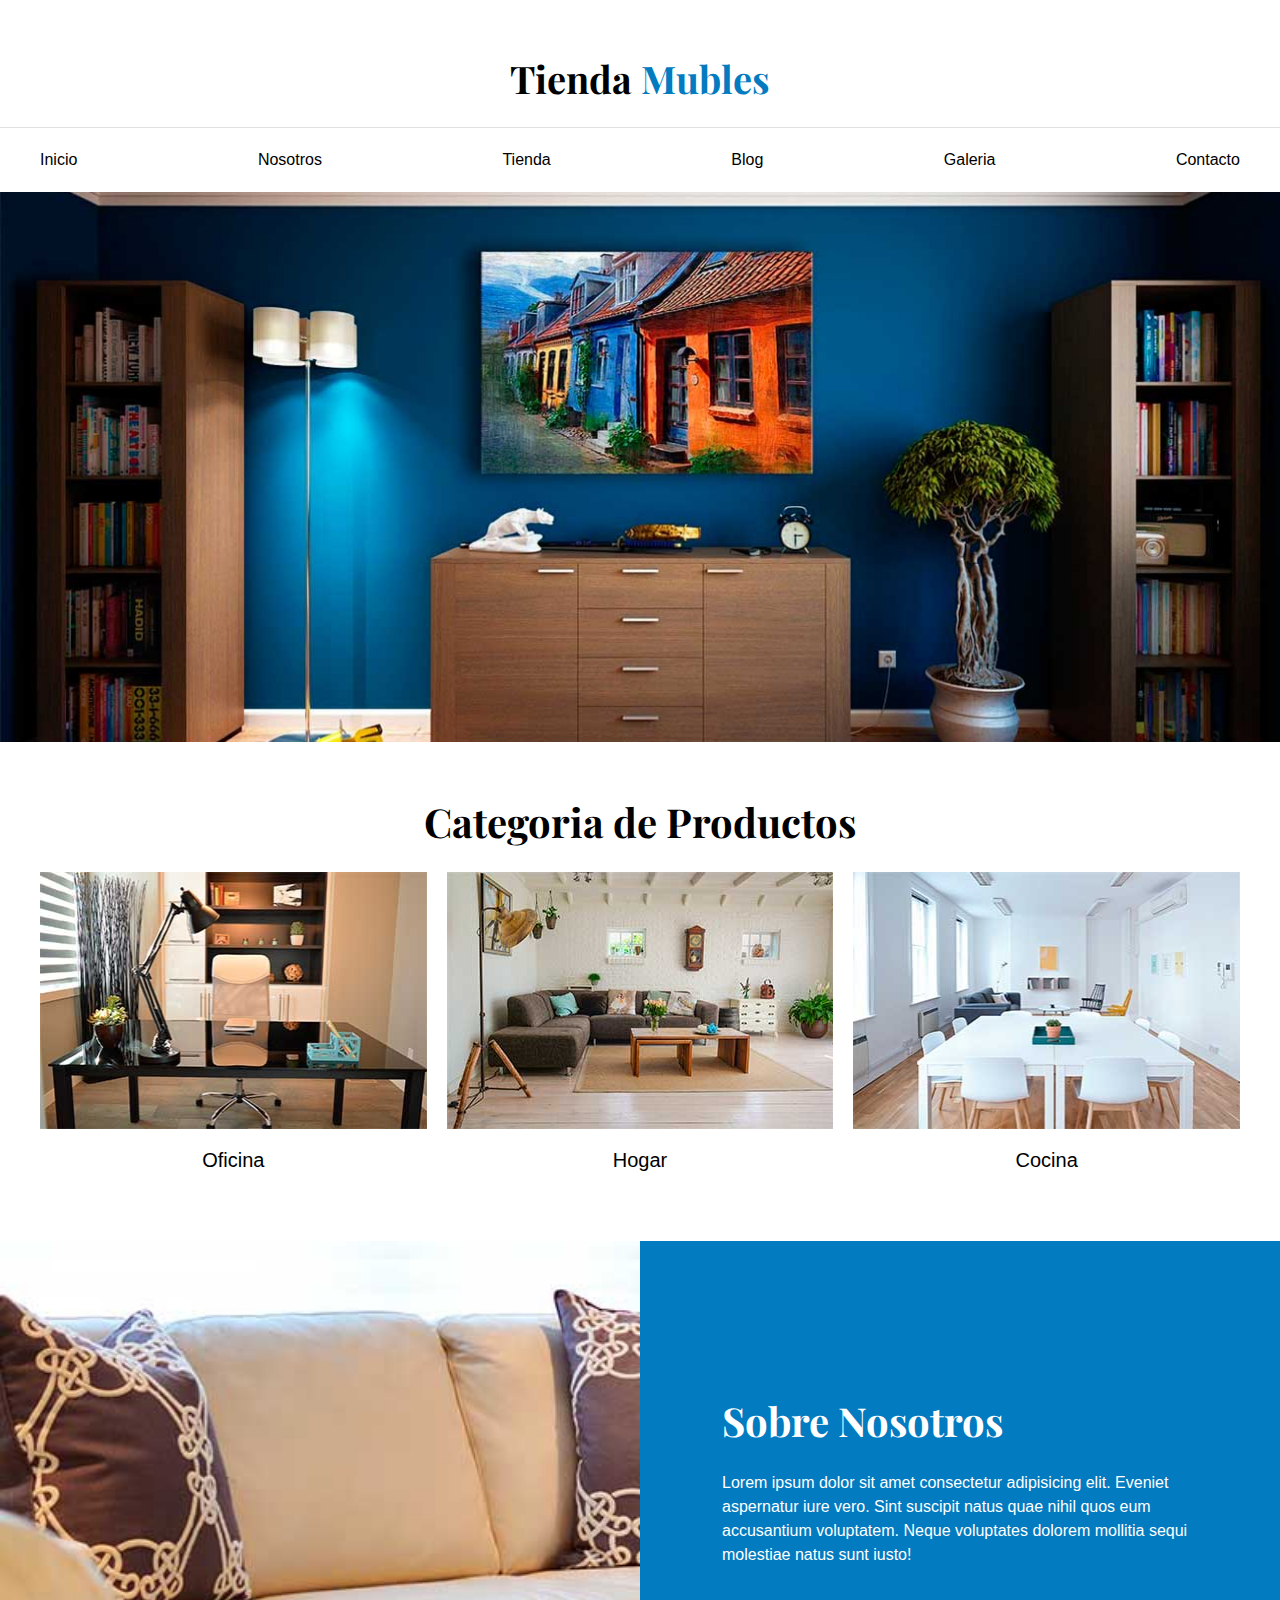
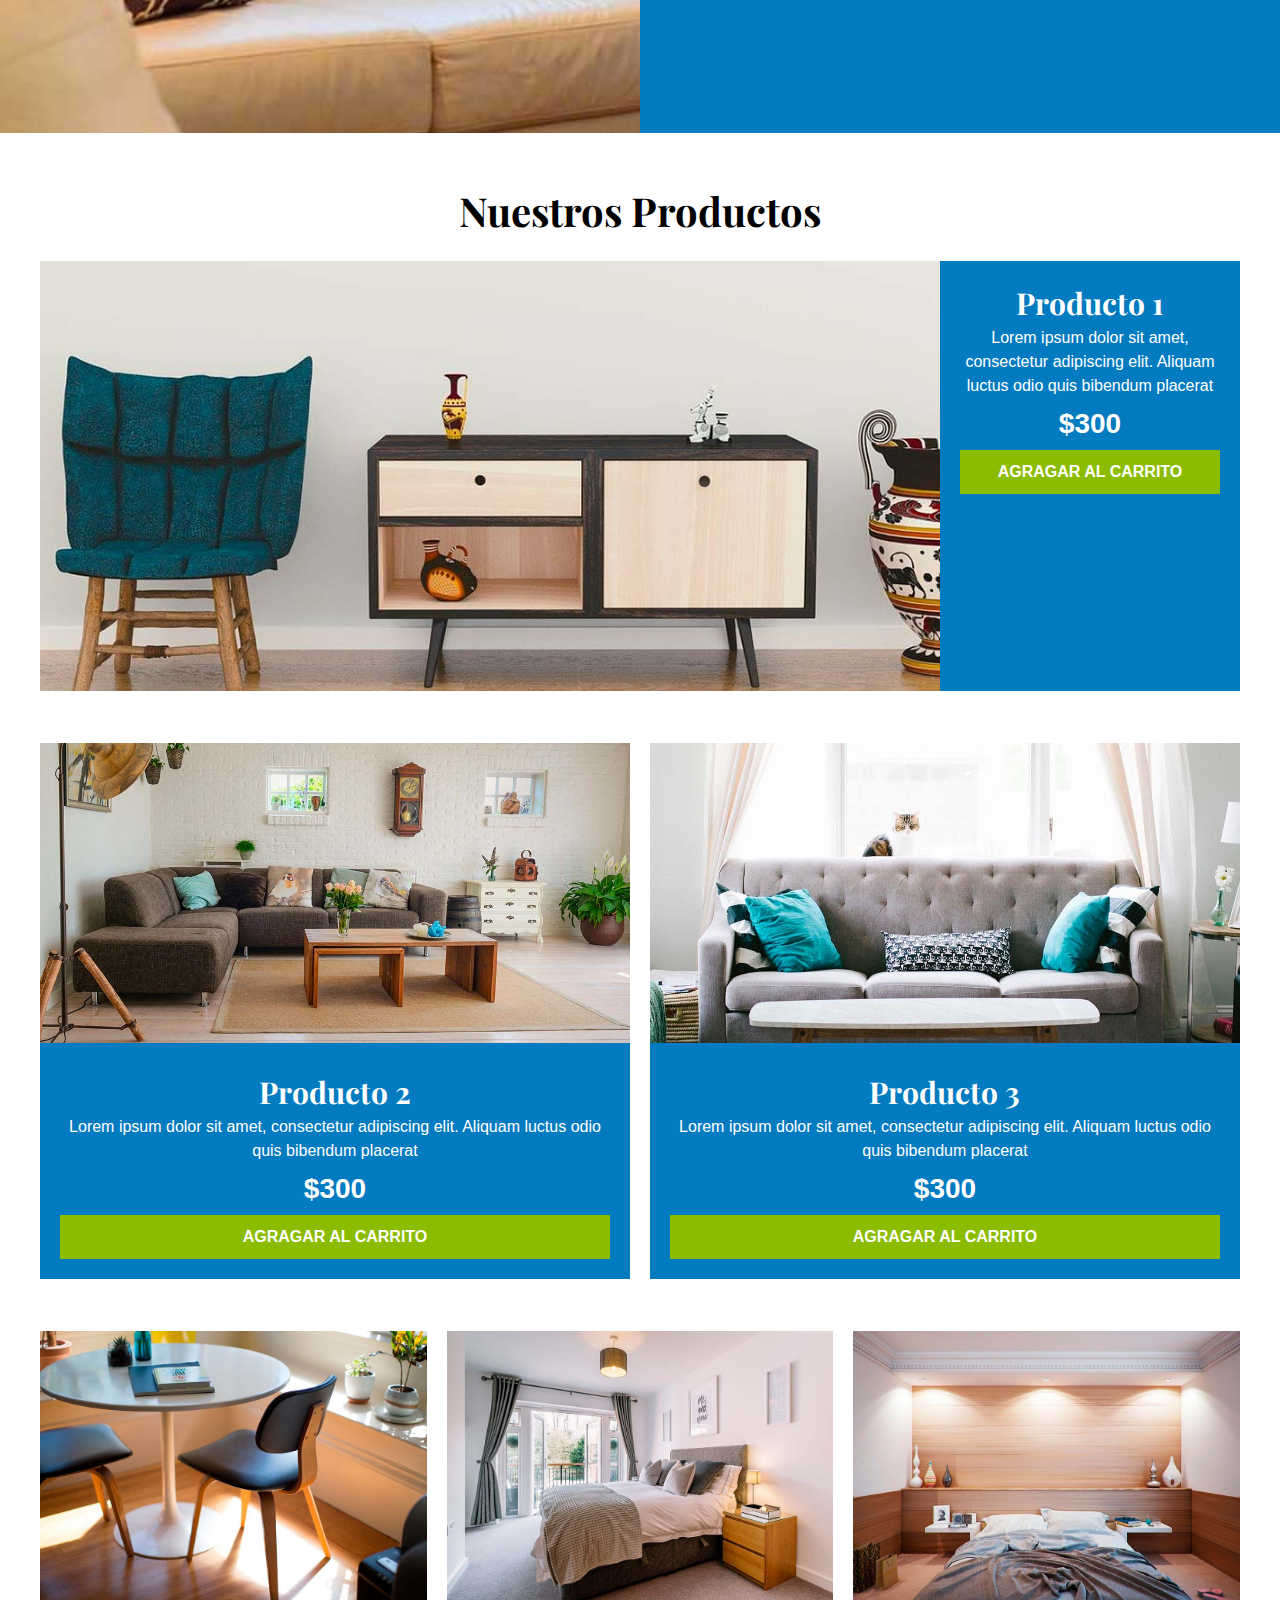
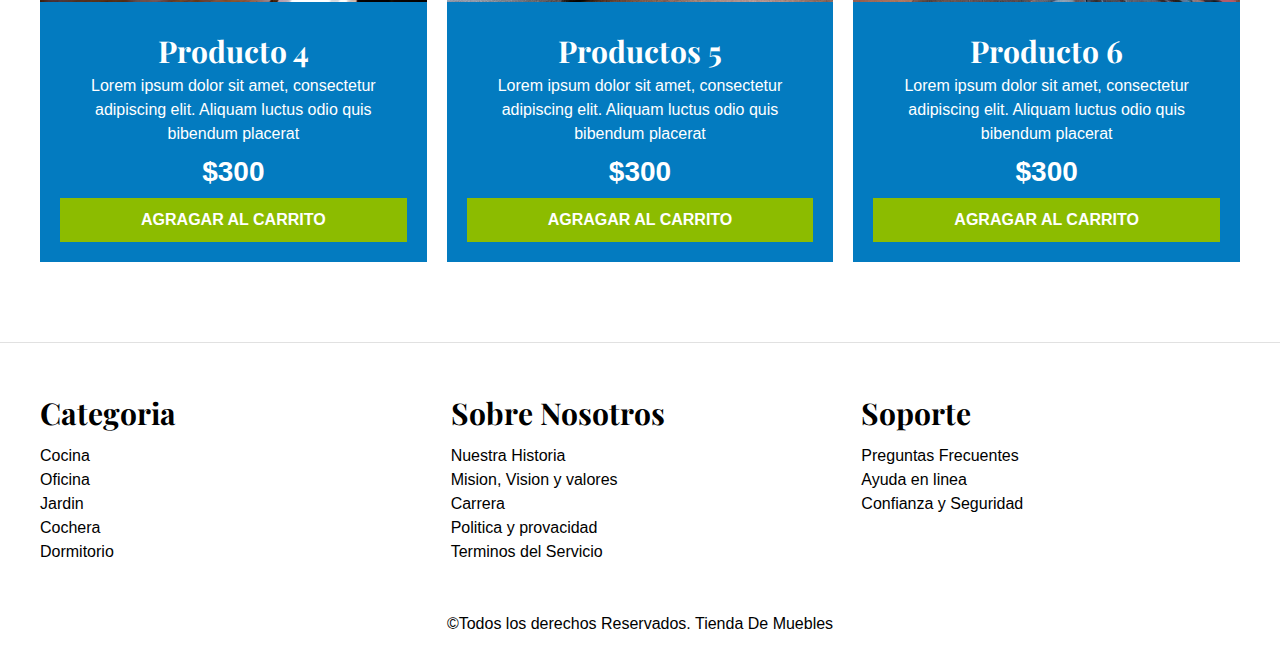
<file: index.html>
<!DOCTYPE html>
<html lang="es">
  <head>
    <meta charset="UTF-8" />
    <meta name="viewport" content="width=device-width, initial-scale=1.0" />
    <title>Tienda de Muebles - Inicio</title>
    <link rel="stylesheet" href="css/normalize.css" />
    <link rel="preconnect" href="https://fonts.googleapis.com" />
    <link rel="preconnect" href="https://fonts.gstatic.com" crossorigin />
    <link
      href="https://fonts.googleapis.com/css2?family=Raleway:wght@400;700;900&display=swap"
      rel="stylesheet"
    />
    <link rel="preconnect" href="https://fonts.googleapis.com" />
    <link rel="preconnect" href="https://fonts.gstatic.com" crossorigin />
    <link
      href="https://fonts.googleapis.com/css2?family=Playfair+Display:wght@700&display=swap"
      rel="stylesheet"
    />
    <link rel="stylesheet" href="/css/styles.css" />
  </head>
  <body>
    <header>
      <h1 class="nombre-sitio">Tienda <span>Mubles</span></h1>
    </header>

    <div class="contenedor">
      <nav class="nav-principal">
        <a href="#">Inicio</a>
        <a href="/nosotros.html">Nosotros</a>
        <a href="/tienda.html">Tienda</a>
        <a href="/blog.html">Blog</a>
        <a href="/galeria.html">Galeria</a>
        <a href="/contacto.html">Contacto</a>
      </nav>
    </div>

    <div class="hero"></div>

    <section class="categorias">
      <h2>Categoria de Productos</h2>
      <div class="listado-categorias">
        <div class="categoria">
          <img src="img/categoria1.jpg" alt="Imagen Categoria" />
          <a href="#">Oficina</a>
        </div>

        <div class="categoria">
          <img src="img/categoria2.jpg" alt="Imagen Categoria" />
          <a href="#">Hogar</a>
        </div>

        <div class="categoria">
          <img src="img/categoria3.jpg" alt="Imagen Categoria" />
          <a href="#">Cocina</a>
        </div>
      </div>
    </section>

    <section class="sobre-nosotros">
      <div class="sobre-nosotros-grid">
        <div class="texto-nosotros">
        <h2>Sobre Nosotros</h2>
        <p>
          Lorem ipsum dolor sit amet consectetur adipisicing elit. Eveniet
          aspernatur iure vero. Sint suscipit natus quae nihil quos eum
          accusantium voluptatem. Neque voluptates dolorem mollitia sequi
          molestiae natus sunt iusto!
        </p>
      </div>
      </div>
    </section>

    <main class="contenido-principal">
      <h2>Nuestros Productos</h2>

      <div class="listado-productos">
        <div class="producto">
          <img src="img/producto1.jpg" alt="Productos" />
          <div class="info-producto">
            <h3>Producto 1</h3>
            <p>
              Lorem ipsum dolor sit amet, consectetur adipiscing elit. Aliquam
              luctus odio quis bibendum placerat
            </p>
            <p class="precio">$300</p>
            <a>Agragar al Carrito</a>
          </div>
        </div>

        <div class="producto">
          <img src="img/producto2.jpg" alt="Productos" />
          <div class="info-producto">
            <h3>Producto 2</h3>
            <p>
              Lorem ipsum dolor sit amet, consectetur adipiscing elit. Aliquam
              luctus odio quis bibendum placerat
            </p>
            <p class="precio">$300</p>
            <a>Agragar al Carrito</a>
          </div>
        </div>

        <div class="producto">
          <img src="img/producto3.jpg" alt="Productos" />
          <div class="info-producto">
            <h3>Producto 3</h3>
            <p>
              Lorem ipsum dolor sit amet, consectetur adipiscing elit. Aliquam
              luctus odio quis bibendum placerat
            </p>
            <p class="precio">$300</p>
            <a>Agragar al Carrito</a>
          </div>
        </div>

        <div class="producto">
          <img src="img/producto4.jpg" alt="Productos" />
          <div class="info-producto">
            <h3>Producto 4</h3>
            <p>
              Lorem ipsum dolor sit amet, consectetur adipiscing elit. Aliquam
              luctus odio quis bibendum placerat
            </p>
            <p class="precio">$300</p>
            <a>Agragar al Carrito</a>
          </div>
        </div>

        <div class="producto">
          <img src="img/producto5.jpg" alt="Productos" />
          <div class="info-producto">
            <h3>Productos 5</h3>
            <p>
              Lorem ipsum dolor sit amet, consectetur adipiscing elit. Aliquam
              luctus odio quis bibendum placerat
            </p>
            <p class="precio">$300</p>
            <a>Agragar al Carrito</a>
          </div>
        </div>

        <div class="producto">
          <img src="img/producto6.jpg" alt="Productos" />
          <div class="info-producto">
            <h3>Producto 6</h3>
            <p>
              Lorem ipsum dolor sit amet, consectetur adipiscing elit. Aliquam
              luctus odio quis bibendum placerat
            </p>
            <p class="precio">$300</p>
            <a>Agragar al Carrito</a>
          </div>
        </div>
      </div>
    </main>

    <footer class="site-footer">
      <div class="grid-footer ">
      <div>
        <h3>Categoria</h3>
        <nav class="footer-menu">
          <a href="">Cocina</a>
          <a href="">Oficina</a>
          <a href="">Jardin</a>
          <a href="">Cochera</a>
          <a href="">Dormitorio</a>
        </nav>
      </div>
      <div>
        <h3>Sobre Nosotros</h3>
        <nav class="footer-menu">
          <a href="">Nuestra Historia</a>
          <a href="">Mision, Vision y valores</a>
          <a href="">Carrera</a>
          <a href="">Politica y provacidad</a>
          <a href="">Terminos del Servicio</a>
        </nav>
      </div>
      <div>
        <h3>Soporte</h3>
        <nav class="footer-menu">
          <a href="">Preguntas Frecuentes</a>
          <a href="">Ayuda en linea</a>
          <a href="">Confianza y Seguridad</a>
        </nav>
      </div>
    </div>
    <p>©Todos los derechos Reservados. Tienda De Muebles</p>
    </footer>
  </body>
</html>
</file>
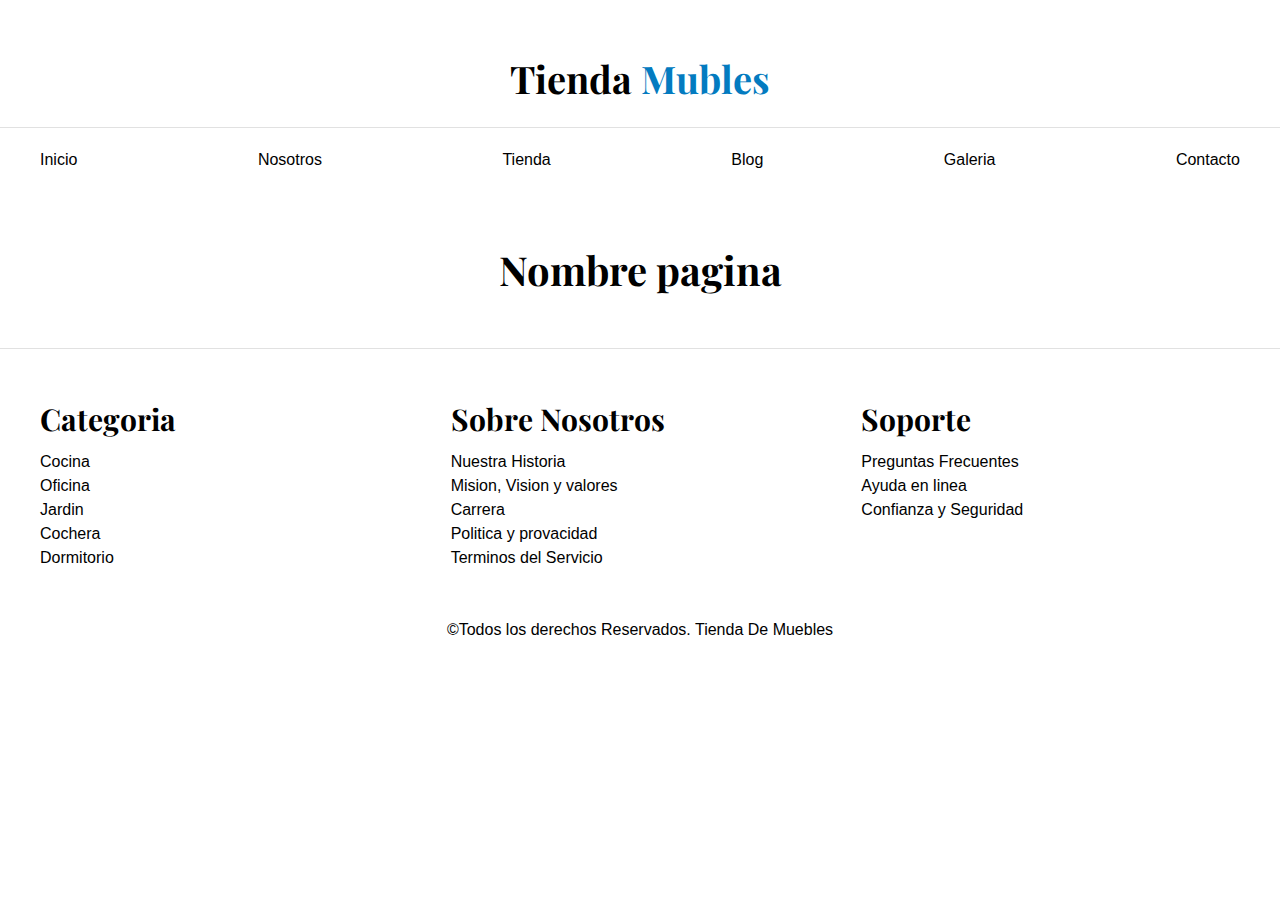
<file: base.html>
<!DOCTYPE html>
<html lang="es">
    <head>
        <meta charset="UTF-8" />
        <meta name="viewport" content="width=device-width, initial-scale=1.0" />
        <title>Tienda de Muebles - Nosotros</title>
        <link rel="stylesheet" href="css/normalize.css" />
        <link rel="preconnect" href="https://fonts.googleapis.com" />
        <link rel="preconnect" href="https://fonts.gstatic.com" crossorigin />
        <link
          href="https://fonts.googleapis.com/css2?family=Raleway:wght@400;700;900&display=swap"
          rel="stylesheet"
        />
        <link rel="preconnect" href="https://fonts.googleapis.com" />
        <link rel="preconnect" href="https://fonts.gstatic.com" crossorigin />
        <link
          href="https://fonts.googleapis.com/css2?family=Playfair+Display:wght@700&display=swap"
          rel="stylesheet"
        />
        <link rel="stylesheet" href="/css/styles.css" />
      </head>
<body>

    <header>
        <h1 class="nombre-sitio">Tienda <span>Mubles</span></h1>
      </header>
  
      <div class="contenedor">
        <nav class="nav-principal">
          <a href="/index.html">Inicio</a>
          <a href="#">Nosotros</a>
          <a href="">Tienda</a>
          <a href="">Blog</a>
          <a href="">Galeria</a>
          <a href="">Contacto</a>
        </nav>
      </div>
      <main class="contenido-principal">
        <h2>Nombre pagina</h2>
  
        
      </main>

      <footer class="site-footer">
        <div class="grid-footer ">
        <div>
          <h3>Categoria</h3>
          <nav class="footer-menu">
            <a href="">Cocina</a>
            <a href="">Oficina</a>
            <a href="">Jardin</a>
            <a href="">Cochera</a>
            <a href="">Dormitorio</a>
          </nav>
        </div>
        <div>
          <h3>Sobre Nosotros</h3>
          <nav class="footer-menu">
            <a href="">Nuestra Historia</a>
            <a href="">Mision, Vision y valores</a>
            <a href="">Carrera</a>
            <a href="">Politica y provacidad</a>
            <a href="">Terminos del Servicio</a>
          </nav>
        </div>
        <div>
          <h3>Soporte</h3>
          <nav class="footer-menu">
            <a href="">Preguntas Frecuentes</a>
            <a href="">Ayuda en linea</a>
            <a href="">Confianza y Seguridad</a>
          </nav>
        </div>
      </div>
      <p>©Todos los derechos Reservados. Tienda De Muebles</p>
      </footer>
    </body>
    
</body>
</html>
</file>
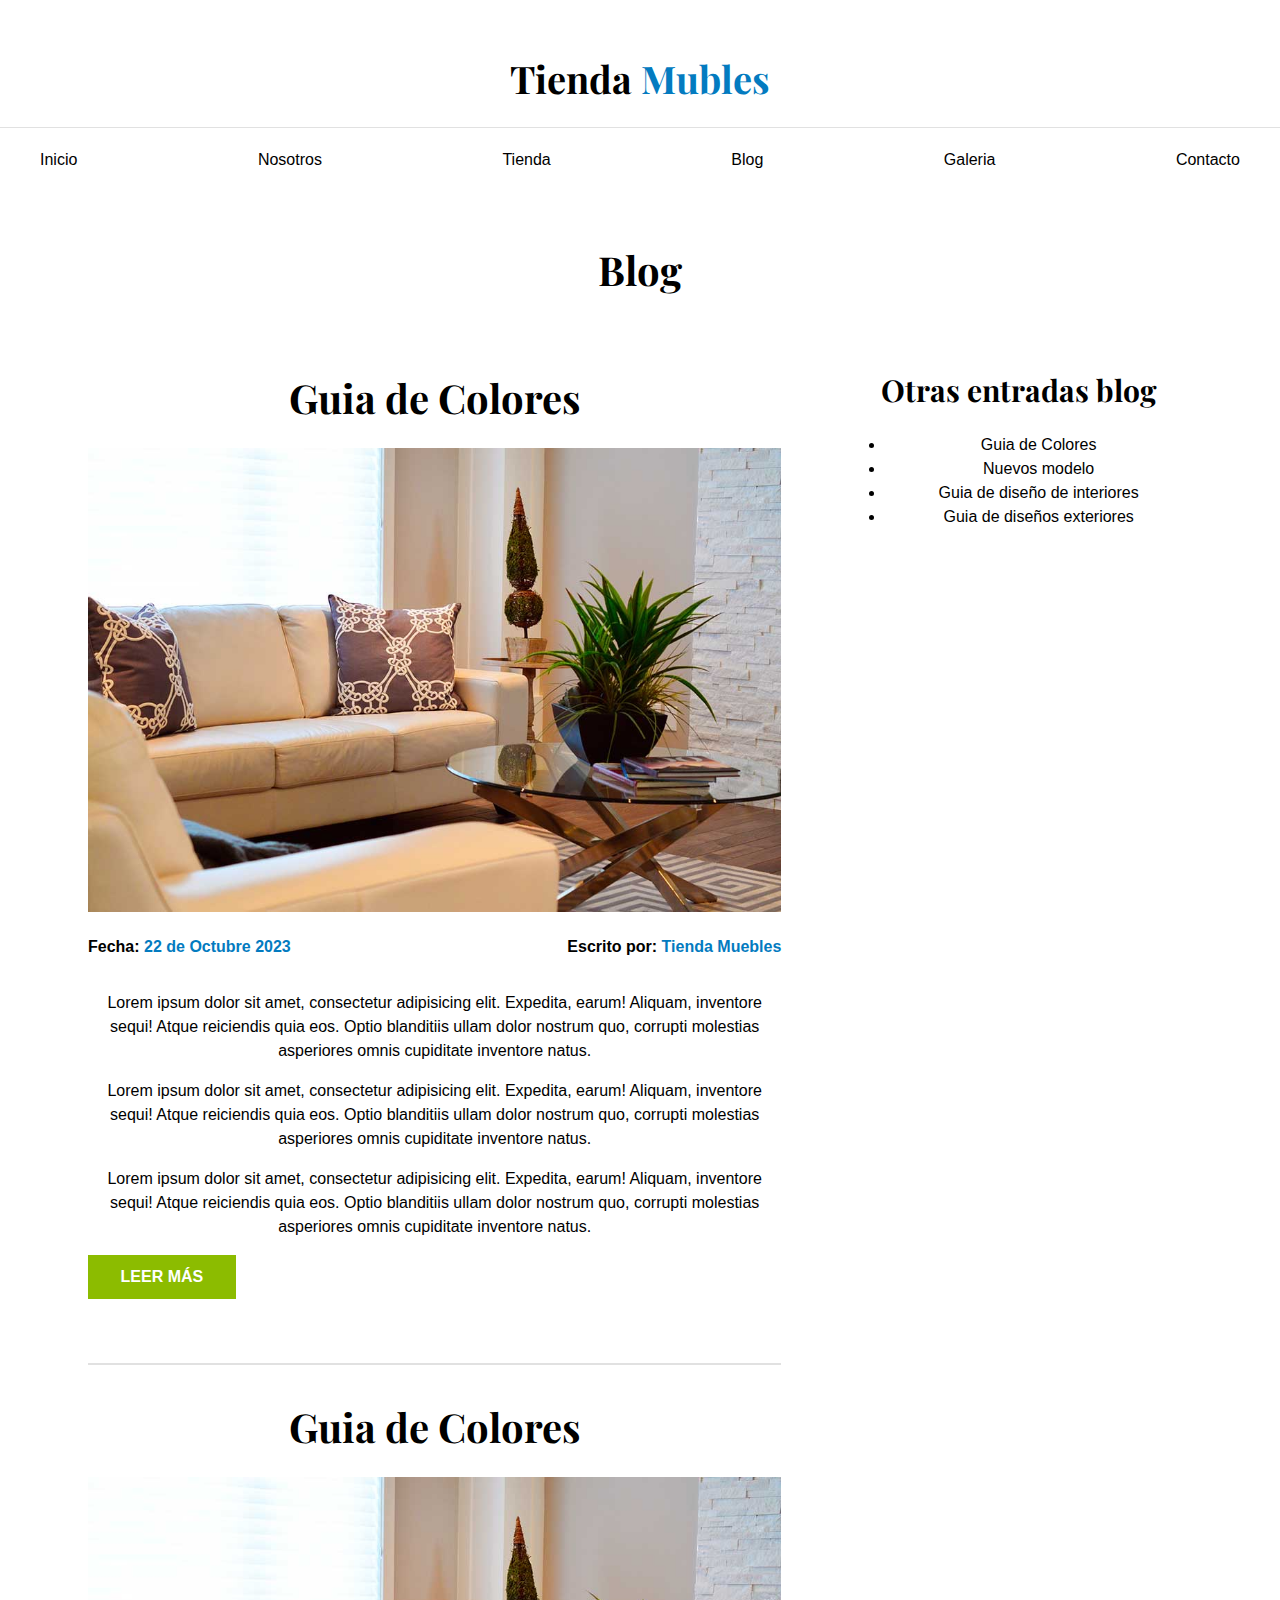
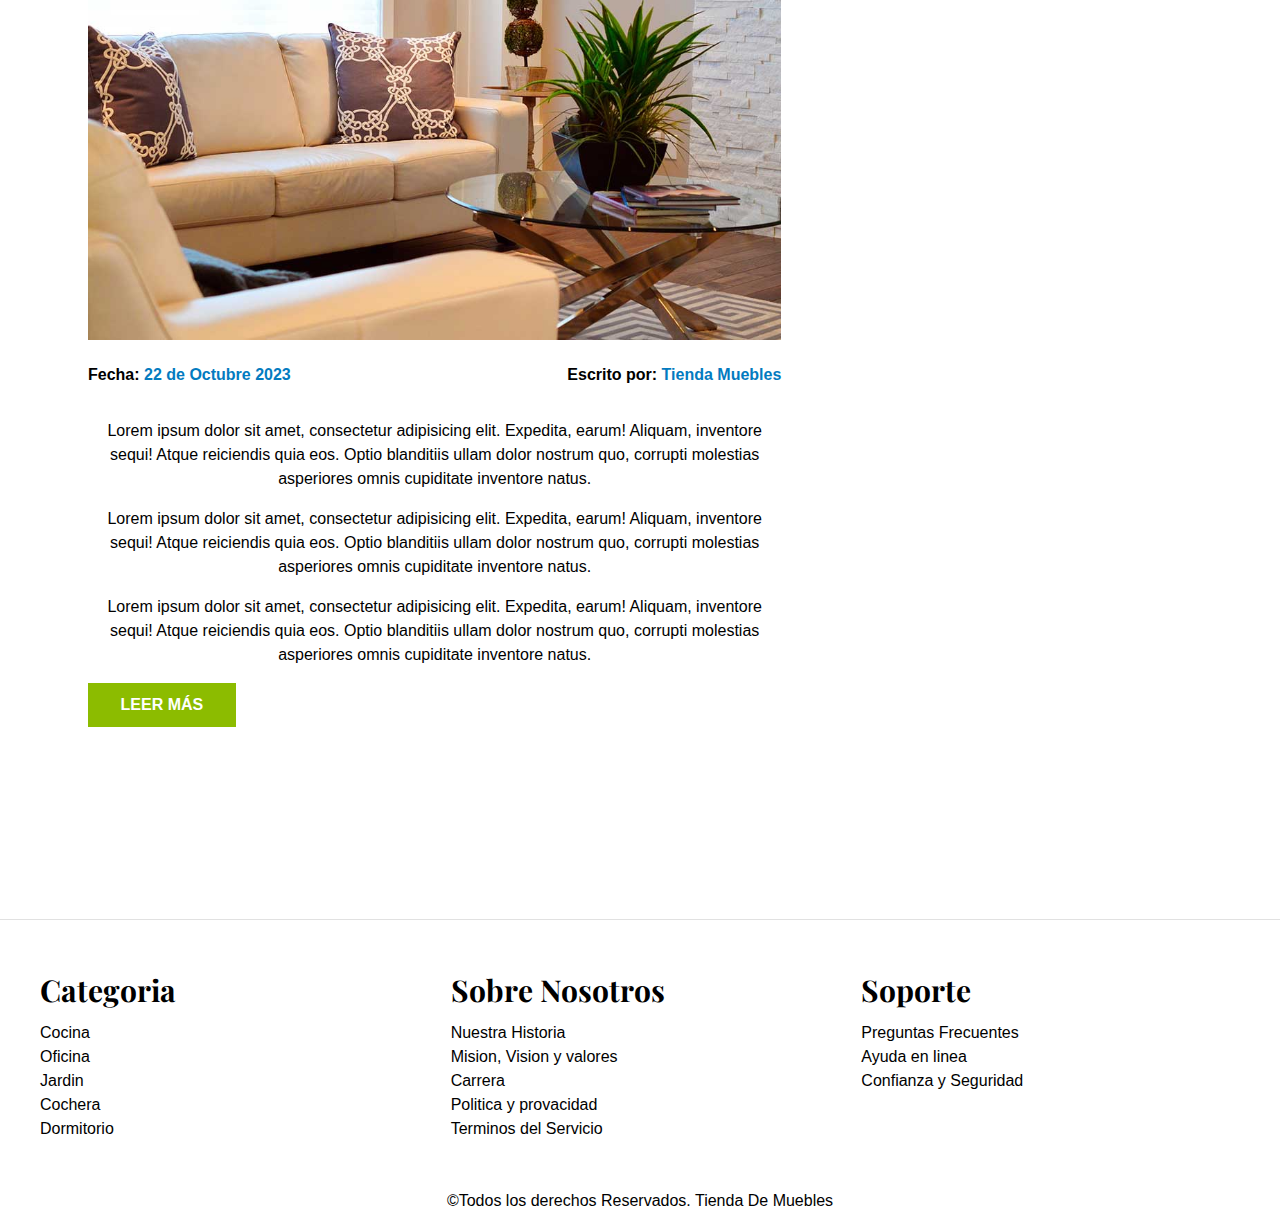
<file: blog.html>
<!DOCTYPE html>
<html lang="es">
    <head>
        <meta charset="UTF-8" />
        <meta name="viewport" content="width=device-width, initial-scale=1.0" />
        <title>Tienda de Muebles - Blog</title>
        <link rel="stylesheet" href="css/normalize.css" />
        <link rel="preconnect" href="https://fonts.googleapis.com" />
        <link rel="preconnect" href="https://fonts.gstatic.com" crossorigin />
        <link
          href="https://fonts.googleapis.com/css2?family=Raleway:wght@400;700;900&display=swap"
          rel="stylesheet"
        />
        <link rel="preconnect" href="https://fonts.googleapis.com" />
        <link rel="preconnect" href="https://fonts.gstatic.com" crossorigin />
        <link
          href="https://fonts.googleapis.com/css2?family=Playfair+Display:wght@700&display=swap"
          rel="stylesheet"
        />
        <link rel="stylesheet" href="/css/styles.css" />
      </head>
<body>

    <header>
        <h1 class="nombre-sitio">Tienda <span>Mubles</span></h1>
      </header>
  
      <div class="contenedor">
        <nav class="nav-principal">
          <a href="/index.html">Inicio</a>
          <a href="/nosotros.html">Nosotros</a>
          <a href="/tienda.html">Tienda</a>
          <a href="#">Blog</a>
          <a href="/galeria.html">Galeria</a>
          <a href="/contacto.html">Contacto</a>
        </nav>
      </div>
      <main class="contenido-principal">
        <h2>Blog</h2>
      <section class="contenedor-blog">
        <div class="blog">
            <article class="entrada">
                <h2>Guia de Colores</h2>
                <div class="imagen">
                    <img src="img/nosotros.jpg" alt="imagen blog" >
                </div>
                <div class="entrada-meta">
                    <p>Fecha: <span>22 de Octubre 2023</span></p>
                    <p>Escrito por: <span> Tienda Muebles</span></p>
                </div>
                <div class="entrada-blog">
                    <p>Lorem ipsum dolor sit amet, consectetur adipisicing elit. Expedita, earum! Aliquam, inventore sequi! Atque reiciendis quia eos.
                         Optio blanditiis ullam dolor nostrum quo, corrupti molestias asperiores omnis cupiditate inventore natus.
                    </p>
                    <p>Lorem ipsum dolor sit amet, consectetur adipisicing elit. Expedita, earum! Aliquam, inventore sequi! Atque reiciendis quia eos.
                        Optio blanditiis ullam dolor nostrum quo, corrupti molestias asperiores omnis cupiditate inventore natus.
                   </p>
                   <p>Lorem ipsum dolor sit amet, consectetur adipisicing elit. Expedita, earum! Aliquam, inventore sequi! Atque reiciendis quia eos.
                    Optio blanditiis ullam dolor nostrum quo, corrupti molestias asperiores omnis cupiditate inventore natus.
                   </p>
                </div>
                <a href="entrada.html" class="btn">Leer Más</a>

            </article>

            <article class="entrada">
                <h2>Guia de Colores</h2>
                <div class="imagen">
                    <img src="img/nosotros.jpg" alt="imagen blog" >
                </div>
                <div class="entrada-meta">
                    <p>Fecha: <span>22 de Octubre 2023</span></p>
                    <p>Escrito por: <span> Tienda Muebles</span></p>
                </div>
                <div class="entrada-blog">
                    <p>Lorem ipsum dolor sit amet, consectetur adipisicing elit. Expedita, earum! Aliquam, inventore sequi! Atque reiciendis quia eos.
                         Optio blanditiis ullam dolor nostrum quo, corrupti molestias asperiores omnis cupiditate inventore natus.
                    </p>
                    <p>Lorem ipsum dolor sit amet, consectetur adipisicing elit. Expedita, earum! Aliquam, inventore sequi! Atque reiciendis quia eos.
                        Optio blanditiis ullam dolor nostrum quo, corrupti molestias asperiores omnis cupiditate inventore natus.
                   </p>
                   <p>Lorem ipsum dolor sit amet, consectetur adipisicing elit. Expedita, earum! Aliquam, inventore sequi! Atque reiciendis quia eos.
                    Optio blanditiis ullam dolor nostrum quo, corrupti molestias asperiores omnis cupiditate inventore natus.
                   </p>
                </div>

                <a href="entrada.html" class="btn">Leer Más</a>

            </article>

        </div>
        <aside>
            <h3>Otras entradas blog</h3>
            <ul>
                <li><a href="">Guia de Colores</a></li>
                <li><a href="">Nuevos modelo</a></li>
                <li><a href="">Guia de diseño de interiores</a></li>
                <li><a href="">Guia de diseños exteriores</a></li>
            </ul>

        </aside>

      </section>
  
        
      </main>

      <footer class="site-footer">
        <div class="grid-footer ">
        <div>
          <h3>Categoria</h3>
          <nav class="footer-menu">
            <a href="">Cocina</a>
            <a href="">Oficina</a>
            <a href="">Jardin</a>
            <a href="">Cochera</a>
            <a href="">Dormitorio</a>
          </nav>
        </div>
        <div>
          <h3>Sobre Nosotros</h3>
          <nav class="footer-menu">
            <a href="">Nuestra Historia</a>
            <a href="">Mision, Vision y valores</a>
            <a href="">Carrera</a>
            <a href="">Politica y provacidad</a>
            <a href="">Terminos del Servicio</a>
          </nav>
        </div>
        <div>
          <h3>Soporte</h3>
          <nav class="footer-menu">
            <a href="">Preguntas Frecuentes</a>
            <a href="">Ayuda en linea</a>
            <a href="">Confianza y Seguridad</a>
          </nav>
        </div>
      </div>
      <p>©Todos los derechos Reservados. Tienda De Muebles</p>
      </footer>
    </body>
    
</body>
</html>
</file>
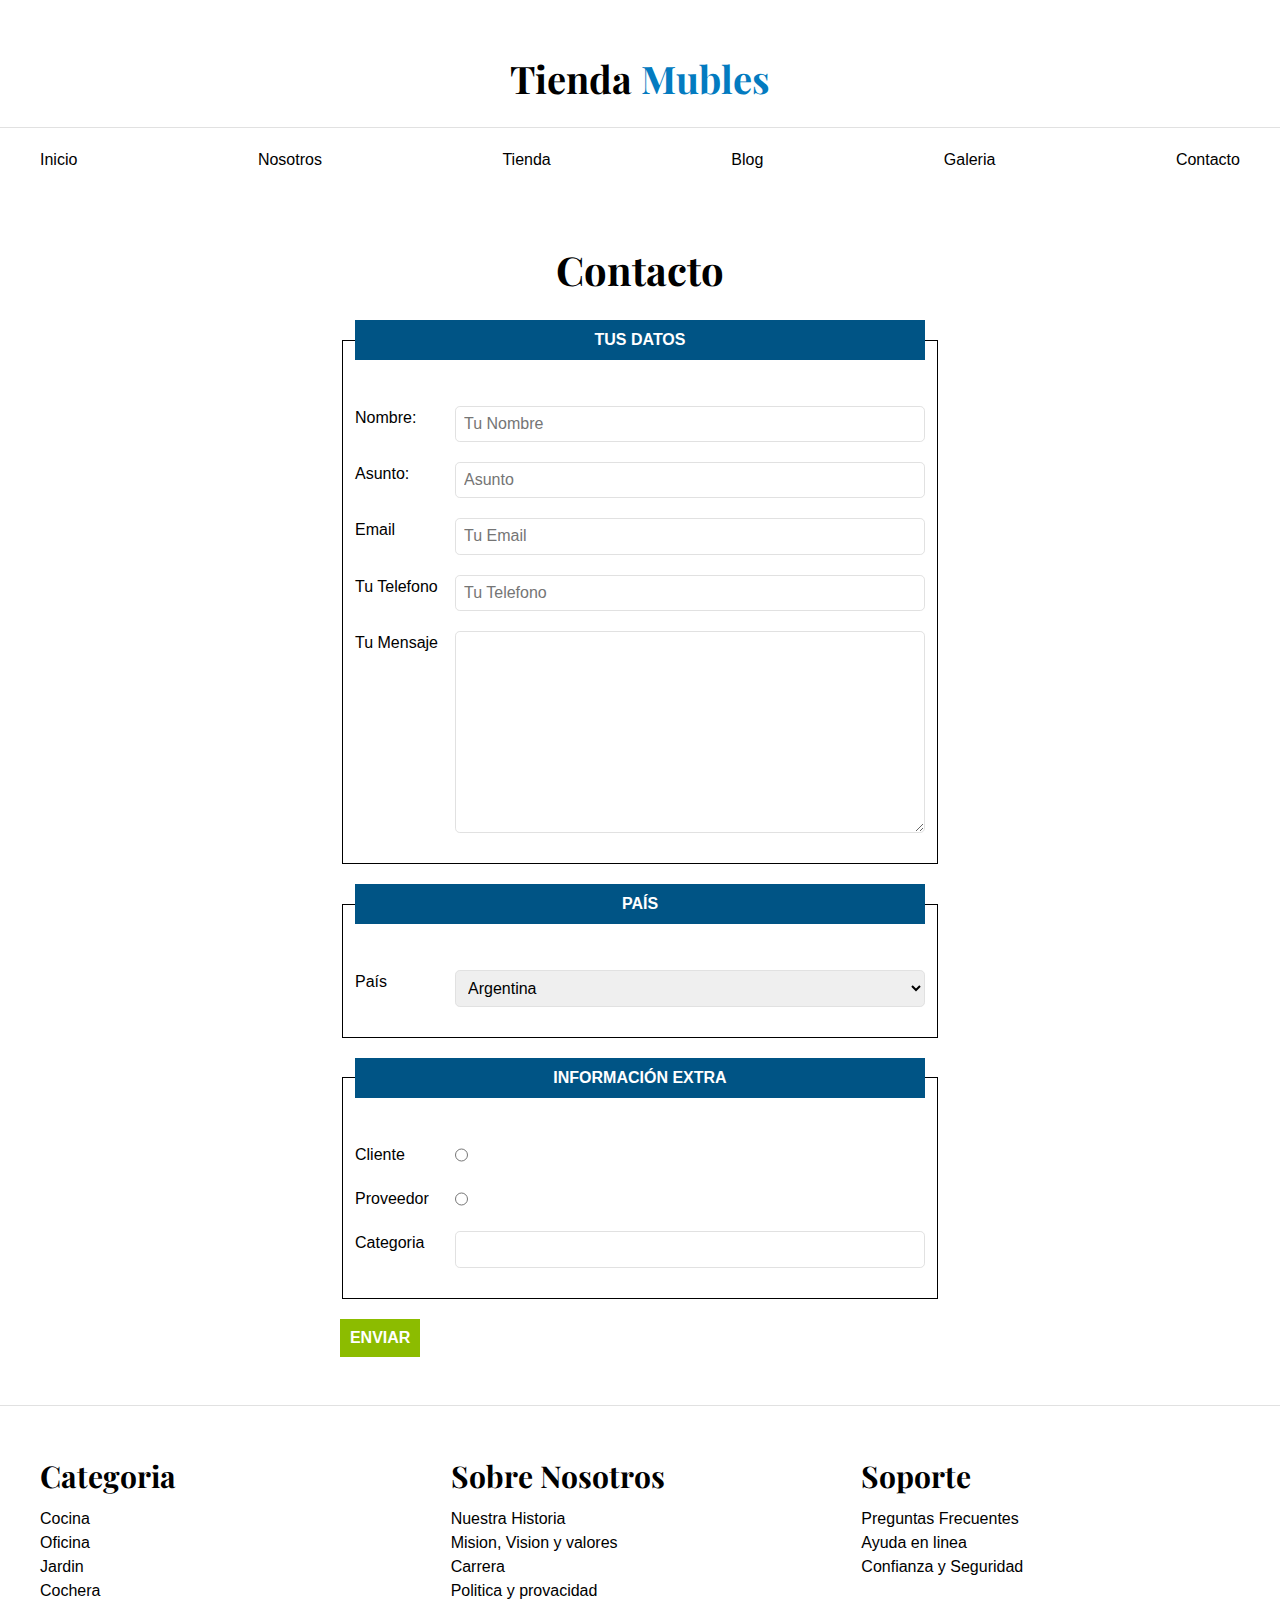
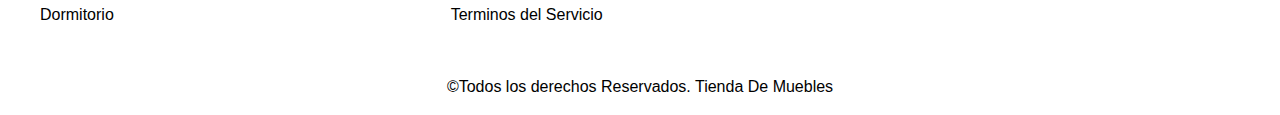
<file: contacto.html>
<!DOCTYPE html>
<html lang="es">
    <head>
        <meta charset="UTF-8" />
        <meta name="viewport" content="width=device-width, initial-scale=1.0" />
        <title>Tienda de Muebles - Contacto</title>
        <link rel="stylesheet" href="css/normalize.css" />
        <link rel="preconnect" href="https://fonts.googleapis.com" />
        <link rel="preconnect" href="https://fonts.gstatic.com" crossorigin />
        <link
          href="https://fonts.googleapis.com/css2?family=Raleway:wght@400;700;900&display=swap"
          rel="stylesheet"
        />
        <link rel="preconnect" href="https://fonts.googleapis.com" />
        <link rel="preconnect" href="https://fonts.gstatic.com" crossorigin />
        <link
          href="https://fonts.googleapis.com/css2?family=Playfair+Display:wght@700&display=swap"
          rel="stylesheet"
        />
        <link rel="stylesheet" href="/css/styles.css" />
      </head>
<body>

    <header>
        <h1 class="nombre-sitio">Tienda <span>Mubles</span></h1>
      </header>
  
      <div class="contenedor">
        <nav class="nav-principal">
          <a href="/index.html">Inicio</a>
          <a href="/nosotros.html">Nosotros</a>
          <a href="/tienda.html">Tienda</a>
          <a href="/blog.html">Blog</a>
          <a href="/galeria.html">Galeria</a>
          <a href="/contacto.html">Contacto</a>
        </nav>
      </div>
      <main class="contenido-principal">
        <h2>Contacto</h2>
        <form class="formulario">
            <fieldset>
                <legend>Tus Datos</legend>

                <div class="campo">
                    <label for="nombre">Nombre:</label>
                    <input id="nombre" type="text" placeholder="Tu Nombre">
                </div>
                
                <div class="campo">
                    <label for="asunto">Asunto:</label>
                    <input id="asunto" type="text" placeholder="Asunto">
                </div>
                    
                <div class="campo">
                    <label for="email">Email</label>
                    <input id="email" type="email" placeholder="Tu Email">
                </div>
                    <div class="campo">
                    <label for="telefono">Tu Telefono</label>
                    <input id="telefono" type="tel" placeholder="Tu Telefono">
                </div>

                <div class="campo">
                    <label for="mensaje">Tu Mensaje</label>
                    <textarea name="" id="mensaje" cols="30" rows="10"></textarea>
                </div>

            </fieldset>

            <fieldset>
                <legend>País</legend>
                <div class="campo">
                    <label for="pais">País</label>
                    <select name="" id="">
                        <option disabled>--Seleccione--</option>
                        <option value="Argentina">Argentina</option>
                        <option value="Paraguay">Paraguay</option>
                        <option value="Uruguay">Uruguay</option>
                        <option value="Chile">Chile</option>
                        <option value="Brasil">Brasil</option>
                    </select>
                </div>

            </fieldset>
            

            <fieldset>
                <legend>Información Extra</legend>
                <div class="campo">
                    <label for="cliente">Cliente</label>
                    <input class="radio" id="cliente" type="radio" name="tipo" value="cliente">
                </div>
                <div class="campo">
                    <label for="proveedor">Proveedor</label>
                    <input class="radio" id="proveedor"type="radio" name="tipo" value="proveedor">
                </div>
                <div class="campo">
                    <label for="categoria">Categoria</label>
                    <input list="categorias" name="categorias" id="categoria">
                    <datalist id="categorias">
                        <option value="Cocina">
                        <option value="Baño">
                        <option value="Comedor">
                        <option value="Habitacines">
                        <option value="Exteriores">
                    </datalist>
                </div>

            </fieldset>

            <input class="btn" type="submit" value="Enviar">
        </form>
  
        
      </main>

      <footer class="site-footer">
        <div class="grid-footer ">
        <div>
          <h3>Categoria</h3>
          <nav class="footer-menu">
            <a href="">Cocina</a>
            <a href="">Oficina</a>
            <a href="">Jardin</a>
            <a href="">Cochera</a>
            <a href="">Dormitorio</a>
          </nav>
        </div>
        <div>
          <h3>Sobre Nosotros</h3>
          <nav class="footer-menu">
            <a href="">Nuestra Historia</a>
            <a href="">Mision, Vision y valores</a>
            <a href="">Carrera</a>
            <a href="">Politica y provacidad</a>
            <a href="">Terminos del Servicio</a>
          </nav>
        </div>
        <div>
          <h3>Soporte</h3>
          <nav class="footer-menu">
            <a href="">Preguntas Frecuentes</a>
            <a href="">Ayuda en linea</a>
            <a href="">Confianza y Seguridad</a>
          </nav>
        </div>
      </div>
      <p>©Todos los derechos Reservados. Tienda De Muebles</p>
      </footer>
    </body>
    
</body>
</html>
</file>
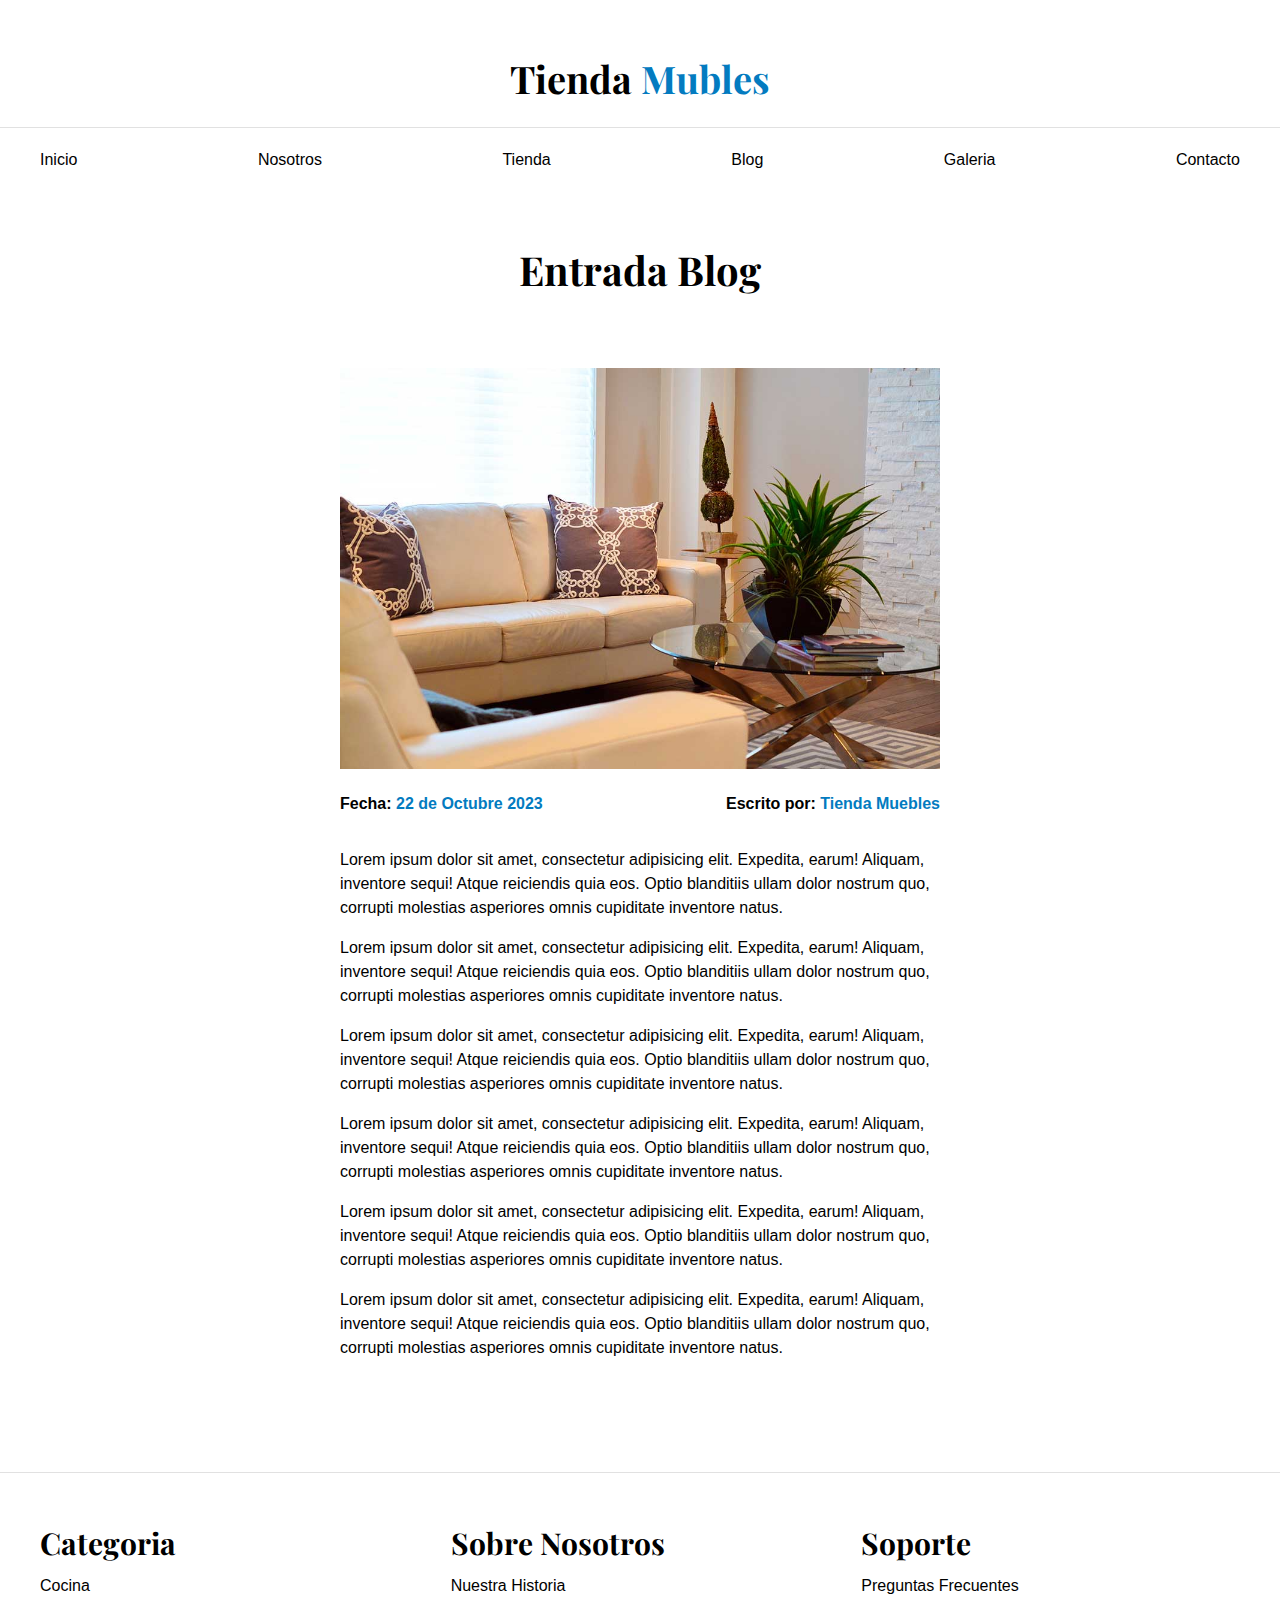
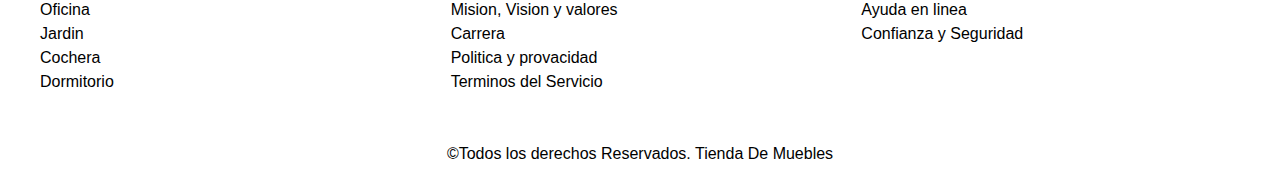
<file: entrada.html>
<!DOCTYPE html>
<html lang="es">
    <head>
        <meta charset="UTF-8" />
        <meta name="viewport" content="width=device-width, initial-scale=1.0" />
        <title>Tienda de Muebles - Entrada Blog</title>
        <link rel="stylesheet" href="css/normalize.css" />
        <link rel="preconnect" href="https://fonts.googleapis.com" />
        <link rel="preconnect" href="https://fonts.gstatic.com" crossorigin />
        <link
          href="https://fonts.googleapis.com/css2?family=Raleway:wght@400;700;900&display=swap"
          rel="stylesheet"
        />
        <link rel="preconnect" href="https://fonts.googleapis.com" />
        <link rel="preconnect" href="https://fonts.gstatic.com" crossorigin />
        <link
          href="https://fonts.googleapis.com/css2?family=Playfair+Display:wght@700&display=swap"
          rel="stylesheet"
        />
        <link rel="stylesheet" href="/css/styles.css" />
      </head>
<body>

    <header>
        <h1 class="nombre-sitio">Tienda <span>Mubles</span></h1>
      </header>
  
      <div class="contenedor">
        <nav class="nav-principal">
          <a href="/index.html">Inicio</a>
          <a href="/nosotros.html">Nosotros</a>
          <a href="/tienda.html">Tienda</a>
          <a href="/blog.html">Blog</a>
          <a href="/galeria.html">Galeria</a>
          <a href="/contacto.html">Contacto</a>
        </nav>
      </div>
      <main class="contenido-principal">
        <h2>Entrada Blog</h2>
        <article class="entrada contenido-entrada-blog">
            <div class="imagen">
                <img src="img/nosotros.jpg" alt="imagen blog" >
            </div>
            
            <div class="entrada-meta">
                <p>Fecha: <span>22 de Octubre 2023</span></p>
                <p>Escrito por: <span> Tienda Muebles</span></p>
            </div>
            <div class="entrada-blog">
                <p>Lorem ipsum dolor sit amet, consectetur adipisicing elit. Expedita, earum! Aliquam, inventore sequi! Atque reiciendis quia eos.
                     Optio blanditiis ullam dolor nostrum quo, corrupti molestias asperiores omnis cupiditate inventore natus.
                </p>
                <p>Lorem ipsum dolor sit amet, consectetur adipisicing elit. Expedita, earum! Aliquam, inventore sequi! Atque reiciendis quia eos.
                    Optio blanditiis ullam dolor nostrum quo, corrupti molestias asperiores omnis cupiditate inventore natus.
               </p>
               <p>Lorem ipsum dolor sit amet, consectetur adipisicing elit. Expedita, earum! Aliquam, inventore sequi! Atque reiciendis quia eos.
                Optio blanditiis ullam dolor nostrum quo, corrupti molestias asperiores omnis cupiditate inventore natus.
               </p>
               <p>Lorem ipsum dolor sit amet, consectetur adipisicing elit. Expedita, earum! Aliquam, inventore sequi! Atque reiciendis quia eos.
                Optio blanditiis ullam dolor nostrum quo, corrupti molestias asperiores omnis cupiditate inventore natus.
                </p>
                <p>Lorem ipsum dolor sit amet, consectetur adipisicing elit. Expedita, earum! Aliquam, inventore sequi! Atque reiciendis quia eos.
               Optio blanditiis ullam dolor nostrum quo, corrupti molestias asperiores omnis cupiditate inventore natus.
                </p>
                <p>Lorem ipsum dolor sit amet, consectetur adipisicing elit. Expedita, earum! Aliquam, inventore sequi! Atque reiciendis quia eos.
                 Optio blanditiis ullam dolor nostrum quo, corrupti molestias asperiores omnis cupiditate inventore natus.
                </p>
            </div>
          
  
        
      </main>

      <footer class="site-footer">
        <div class="grid-footer ">
        <div>
          <h3>Categoria</h3>
          <nav class="footer-menu">
            <a href="">Cocina</a>
            <a href="">Oficina</a>
            <a href="">Jardin</a>
            <a href="">Cochera</a>
            <a href="">Dormitorio</a>
          </nav>
        </div>
        <div>
          <h3>Sobre Nosotros</h3>
          <nav class="footer-menu">
            <a href="">Nuestra Historia</a>
            <a href="">Mision, Vision y valores</a>
            <a href="">Carrera</a>
            <a href="">Politica y provacidad</a>
            <a href="">Terminos del Servicio</a>
          </nav>
        </div>
        <div>
          <h3>Soporte</h3>
          <nav class="footer-menu">
            <a href="">Preguntas Frecuentes</a>
            <a href="">Ayuda en linea</a>
            <a href="">Confianza y Seguridad</a>
          </nav>
        </div>
      </div>
      <p>©Todos los derechos Reservados. Tienda De Muebles</p>
      </footer>
    </body>
    
</body>
</html>
</file>
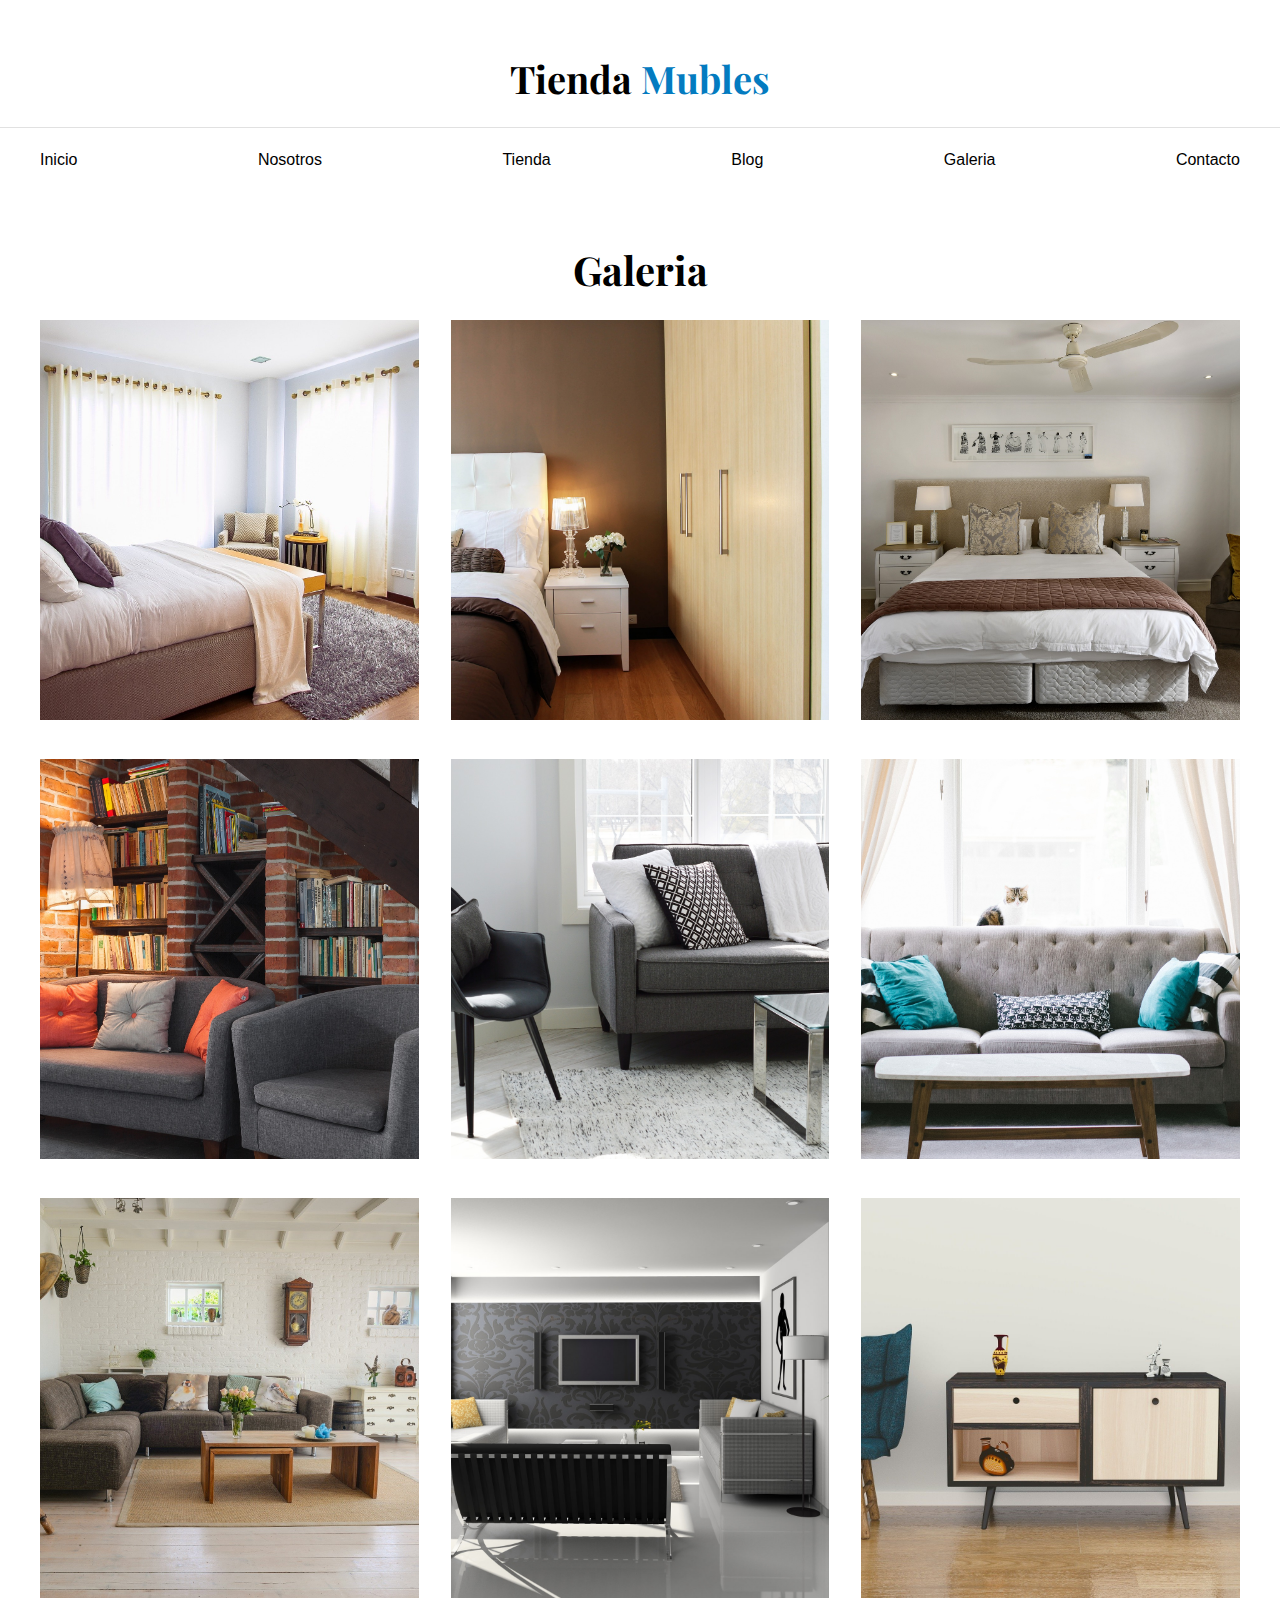
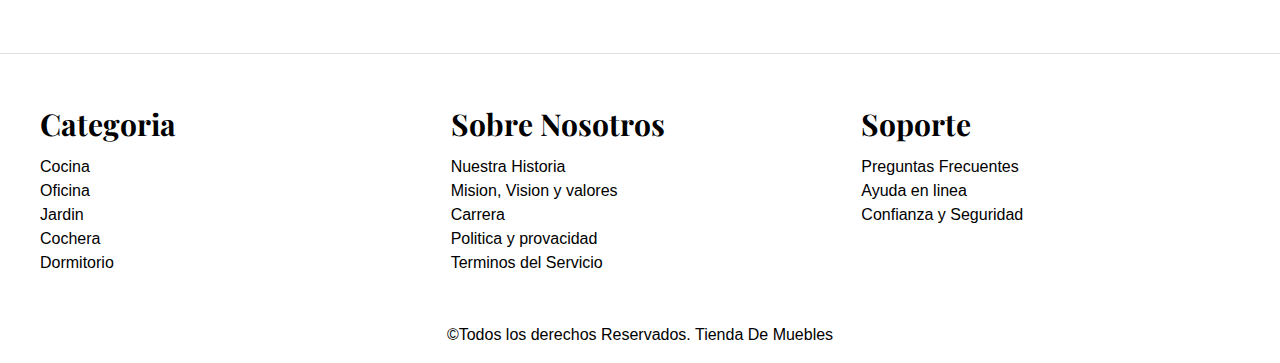
<file: galeria.html>
<!DOCTYPE html>
<html lang="es">
    <head>
        <meta charset="UTF-8" />
        <meta name="viewport" content="width=device-width, initial-scale=1.0" />
        <title>Tienda de Muebles - Galeria</title>
        <link rel="stylesheet" href="css/normalize.css" />
        <link rel="preconnect" href="https://fonts.googleapis.com" />
        <link rel="preconnect" href="https://fonts.gstatic.com" crossorigin />
        <link
          href="https://fonts.googleapis.com/css2?family=Raleway:wght@400;700;900&display=swap"
          rel="stylesheet"
        />
        <link rel="preconnect" href="https://fonts.googleapis.com" />
        <link rel="preconnect" href="https://fonts.gstatic.com" crossorigin />
        <link
          href="https://fonts.googleapis.com/css2?family=Playfair+Display:wght@700&display=swap"
          rel="stylesheet"
        />
        <link rel="stylesheet" href="/css/styles.css" />
      </head>
<body>

    <header>
        <h1 class="nombre-sitio">Tienda <span>Mubles</span></h1>
      </header>
  
      <div class="contenedor">
        <nav class="nav-principal">
          <a href="/index.html">Inicio</a>
          <a href="/nosotros.html">Nosotros</a>
          <a href="/tienda.html">Tienda</a>
          <a href="/blog.html">Blog</a>
          <a href="/galeria.html">Galeria</a>
          <a href="/contacto.html">Contacto</a>
        </nav>
      </div>
      <main class="contenido-principal">
        <h2>Galeria</h2>
        <ul class="galeria">
            <li>
                <a href="/img/galeria_01.jpg">
                    <img src="/img/galeria_01.jpg" alt="galeria tinda mueble">
                </a>
            </li>
            <li>
                <a href="/img/galeria_02.jpg">
                    <img src="/img/galeria_02.jpg" alt="galeria tinda mueble">
                </a>
            </li>
            <li>
                <a href="/img/galeria_03.jpg">
                    <img src="/img/galeria_03.jpg" alt="galeria tinda mueble">
                </a>
            </li>
            <li>
                <a href="/img/galeria_04.jpg">
                    <img src="/img/galeria_04.jpg" alt="galeria tinda mueble">
                </a>
            </li>
            <li>
                <a href="/img/galeria_05.jpg">
                    <img src="/img/galeria_05.jpg" alt="galeria tinda mueble">
                </a>
            </li>
            <li>
                <a href="/img/galeria_06.jpg">
                    <img src="/img/galeria_06.jpg" alt="galeria tinda mueble">
                </a>
            </li>
            <li>
                <a href="/img/galeria_07.jpg">
                    <img src="/img/galeria_07.jpg" alt="galeria tinda mueble">
                </a>
            </li>
            <li>
                <a href="/img/galeria_08.jpg">
                    <img src="/img/galeria_08.jpg" alt="galeria tinda mueble">
                </a>
            </li>
            <li>
                <a href="/img/galeria_09.jpg">
                    <img src="/img/galeria_09.jpg" alt="galeria tinda mueble">
                </a>
            </li>
        </ul>
  
        
      </main>

      <footer class="site-footer">
        <div class="grid-footer ">
        <div>
          <h3>Categoria</h3>
          <nav class="footer-menu">
            <a href="">Cocina</a>
            <a href="">Oficina</a>
            <a href="">Jardin</a>
            <a href="">Cochera</a>
            <a href="">Dormitorio</a>
          </nav>
        </div>
        <div>
          <h3>Sobre Nosotros</h3>
          <nav class="footer-menu">
            <a href="">Nuestra Historia</a>
            <a href="">Mision, Vision y valores</a>
            <a href="">Carrera</a>
            <a href="">Politica y provacidad</a>
            <a href="">Terminos del Servicio</a>
          </nav>
        </div>
        <div>
          <h3>Soporte</h3>
          <nav class="footer-menu">
            <a href="">Preguntas Frecuentes</a>
            <a href="">Ayuda en linea</a>
            <a href="">Confianza y Seguridad</a>
          </nav>
        </div>
      </div>
      <p>©Todos los derechos Reservados. Tienda De Muebles</p>
      </footer>
    </body>
    
</body>
</html>
</file>
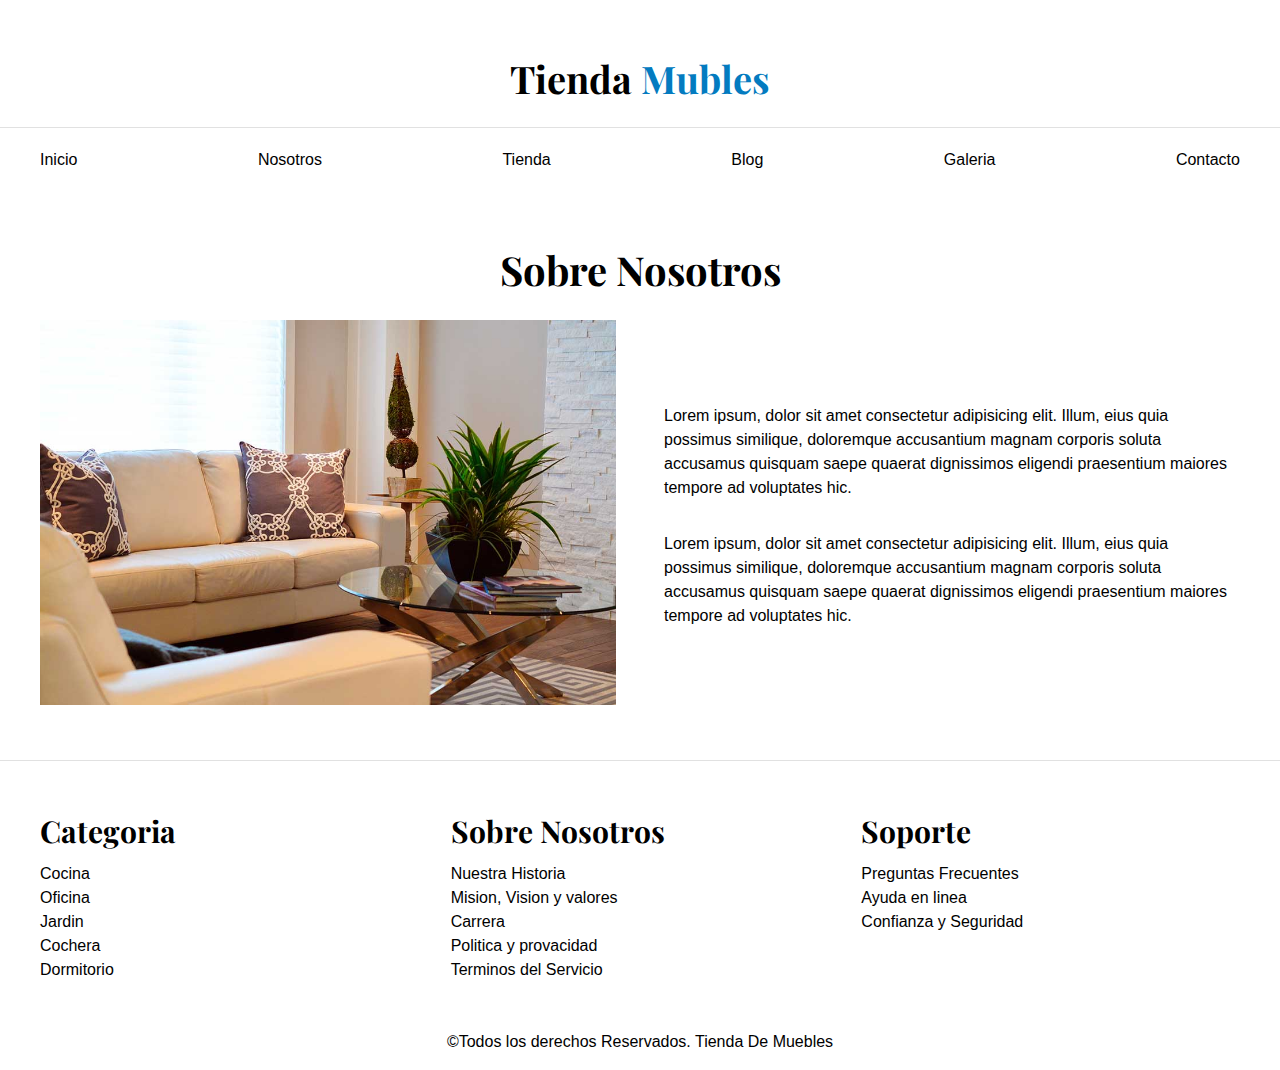
<file: nosotros.html>
<!DOCTYPE html>
<html lang="es">
    <head>
        <meta charset="UTF-8" />
        <meta name="viewport" content="width=device-width, initial-scale=1.0" />
        <title>Tienda de Muebles - Nosotros</title>
        <link rel="stylesheet" href="css/normalize.css" />
        <link rel="preconnect" href="https://fonts.googleapis.com" />
        <link rel="preconnect" href="https://fonts.gstatic.com" crossorigin />
        <link
          href="https://fonts.googleapis.com/css2?family=Raleway:wght@400;700;900&display=swap"
          rel="stylesheet"
        />
        <link rel="preconnect" href="https://fonts.googleapis.com" />
        <link rel="preconnect" href="https://fonts.gstatic.com" crossorigin />
        <link
          href="https://fonts.googleapis.com/css2?family=Playfair+Display:wght@700&display=swap"
          rel="stylesheet"
        />
        <link rel="stylesheet" href="/css/styles.css" />
      </head>
<body>

    <header>
        <h1 class="nombre-sitio">Tienda <span>Mubles</span></h1>
      </header>
  
      <div class="contenedor">
        <nav class="nav-principal">
          <a href="/index.html">Inicio</a>
          <a href="#">Nosotros</a>
          <a href="/tienda.html">Tienda</a>
          <a href="/blog.html">Blog</a>
          <a href="/galeria">Galeria</a>
          <a href="/contacto.html">Contacto</a>
        </nav>
      </div>
      <main class="contenido-principal">
        <h2>Sobre Nosotros</h2>

        <div class="contenido-nosotros">
        <div class="imagen">
            <img src="/img/nosotros.jpg" alt="imagen Nosotros"/>

        </div>
        <div class="informacion-nosotros">
            <p>Lorem ipsum, dolor sit amet consectetur adipisicing elit. Illum,
             eius quia possimus similique, doloremque accusantium magnam corporis
             soluta accusamus quisquam saepe quaerat dignissimos eligendi praesentium maiores tempore ad voluptates hic.
            </p>

            <p>Lorem ipsum, dolor sit amet consectetur adipisicing elit. Illum,
                eius quia possimus similique, doloremque accusantium magnam corporis
                soluta accusamus quisquam saepe quaerat dignissimos eligendi praesentium maiores tempore ad voluptates hic.
            </p>

        </div>
    </div>
  
        
      </main>

      <footer class="site-footer">
        <div class="grid-footer ">
        <div>
          <h3>Categoria</h3>
          <nav class="footer-menu">
            <a href="">Cocina</a>
            <a href="">Oficina</a>
            <a href="">Jardin</a>
            <a href="">Cochera</a>
            <a href="">Dormitorio</a>
          </nav>
        </div>
        <div>
          <h3>Sobre Nosotros</h3>
          <nav class="footer-menu">
            <a href="">Nuestra Historia</a>
            <a href="">Mision, Vision y valores</a>
            <a href="">Carrera</a>
            <a href="">Politica y provacidad</a>
            <a href="">Terminos del Servicio</a>
          </nav>
        </div>
        <div>
          <h3>Soporte</h3>
          <nav class="footer-menu">
            <a href="">Preguntas Frecuentes</a>
            <a href="">Ayuda en linea</a>
            <a href="">Confianza y Seguridad</a>
          </nav>
        </div>
      </div>
      <p>©Todos los derechos Reservados. Tienda De Muebles</p>
      </footer>
    </body>
    
</body>
</html>
</file>
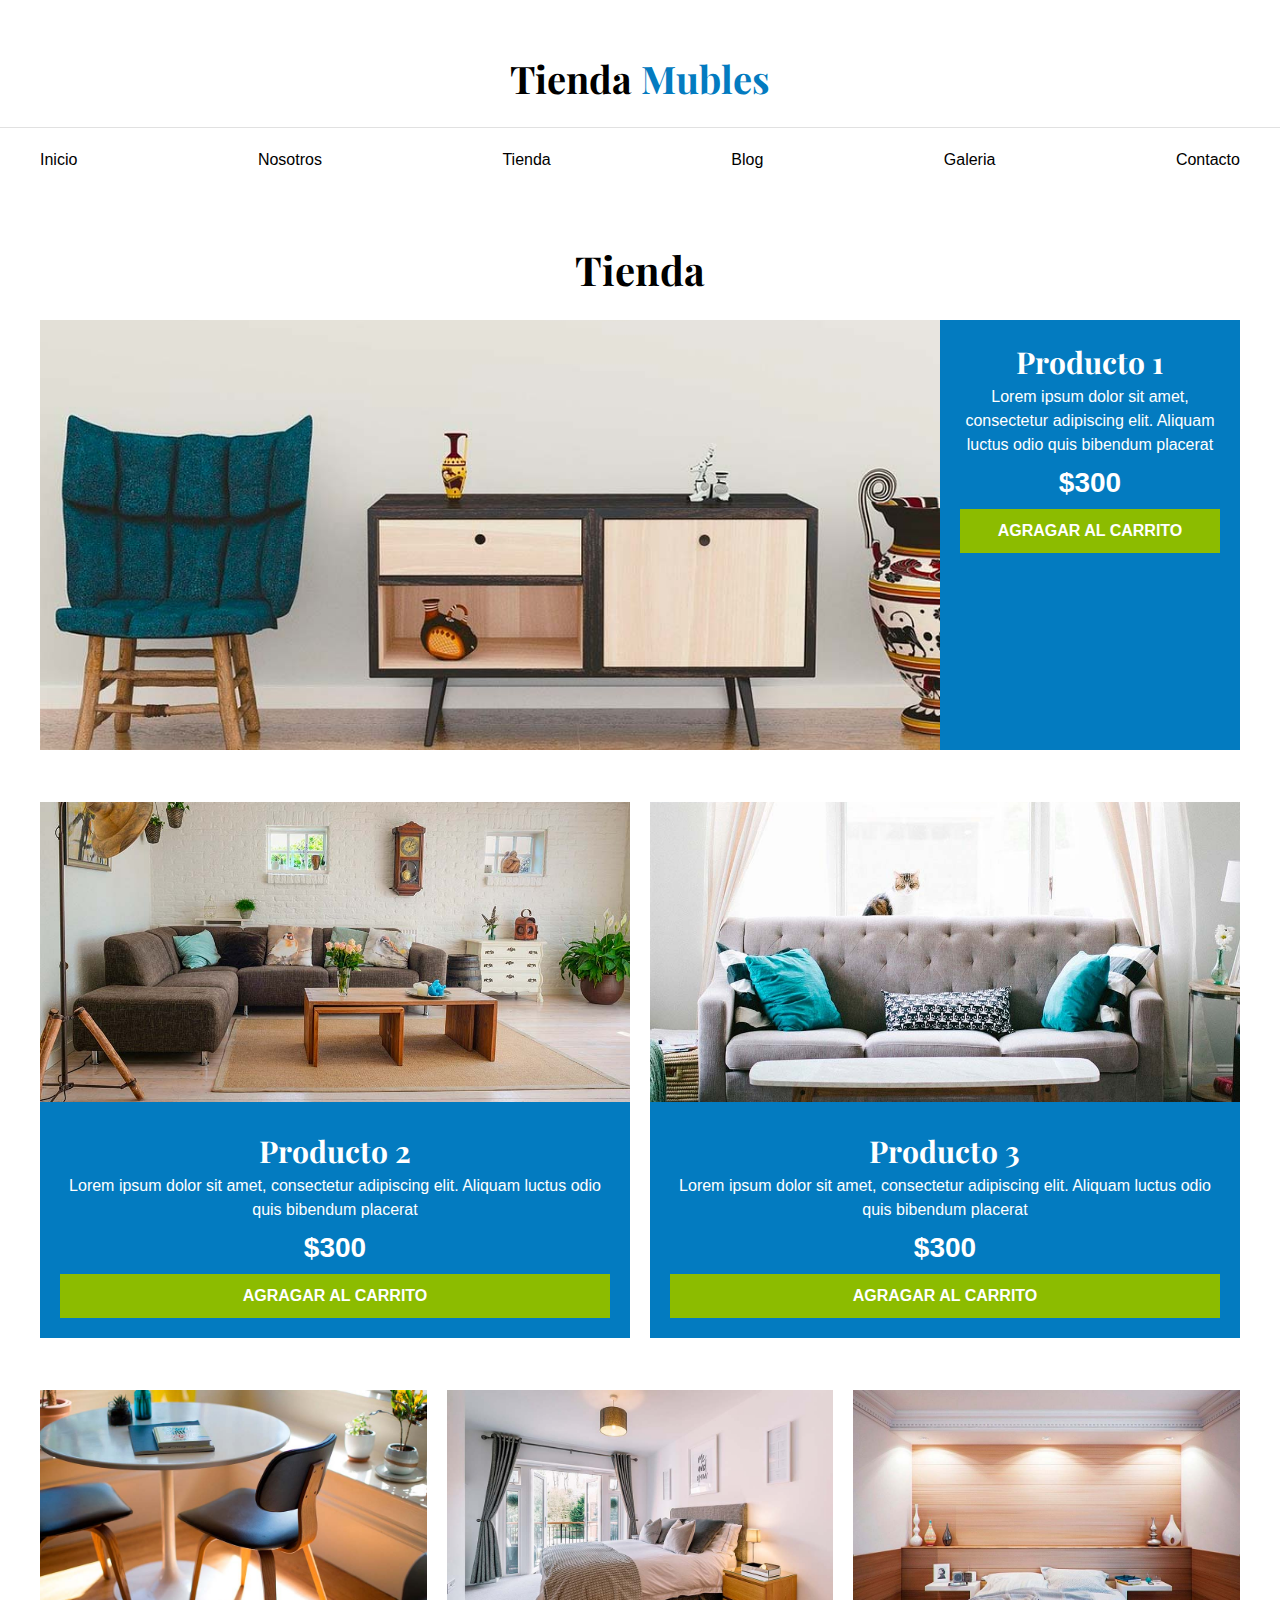
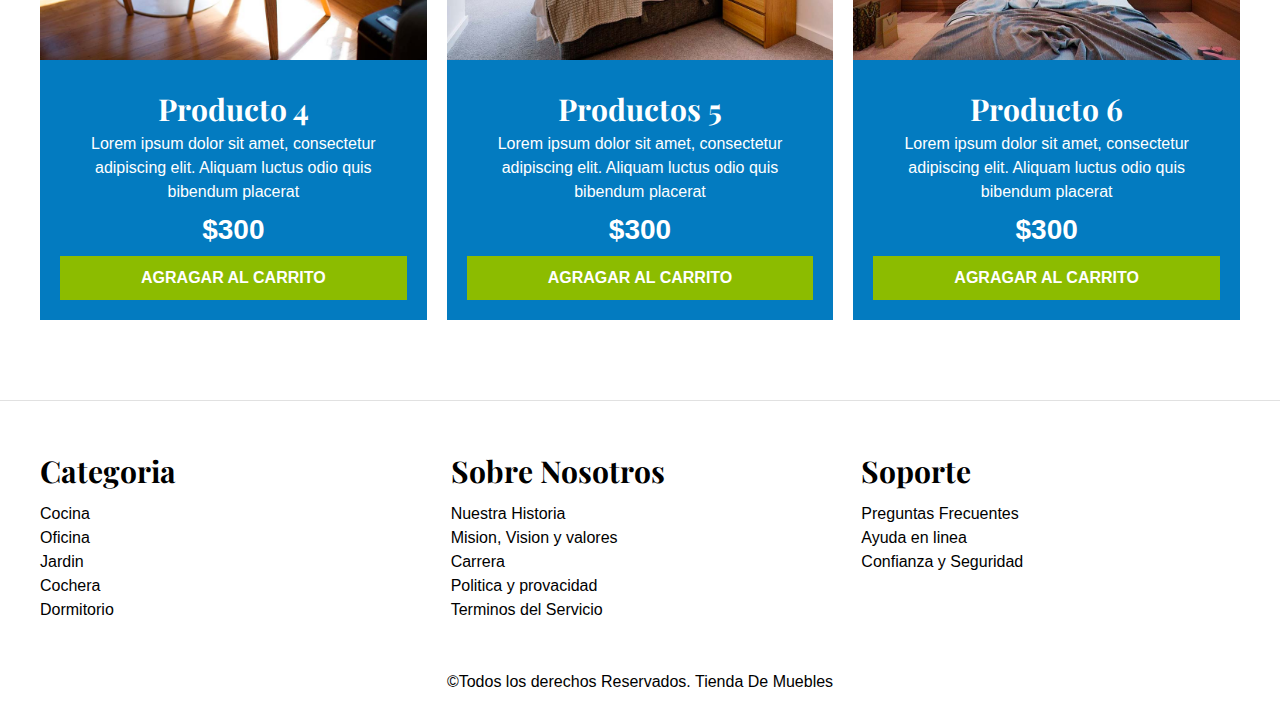
<file: tienda.html>
<!DOCTYPE html>
<html lang="es">
    <head>
        <meta charset="UTF-8" />
        <meta name="viewport" content="width=device-width, initial-scale=1.0" />
        <title>Tienda de Muebles - Tienda</title>
        <link rel="stylesheet" href="css/normalize.css" />
        <link rel="preconnect" href="https://fonts.googleapis.com" />
        <link rel="preconnect" href="https://fonts.gstatic.com" crossorigin />
        <link
          href="https://fonts.googleapis.com/css2?family=Raleway:wght@400;700;900&display=swap"
          rel="stylesheet"
        />
        <link rel="preconnect" href="https://fonts.googleapis.com" />
        <link rel="preconnect" href="https://fonts.gstatic.com" crossorigin />
        <link
          href="https://fonts.googleapis.com/css2?family=Playfair+Display:wght@700&display=swap"
          rel="stylesheet"
        />
        <link rel="stylesheet" href="/css/styles.css" />
      </head>
<body>

    <header>
        <h1 class="nombre-sitio">Tienda <span>Mubles</span></h1>
      </header>
  
      <div class="contenedor">
        <nav class="nav-principal">
          <a href="/index.html">Inicio</a>
          <a href="/nosotros.html">Nosotros</a>
          <a href="#">Tienda</a>
          <a href="/blog.html">Blog</a>
          <a href="/galeria.html">Galeria</a>
          <a href="/contacto.html">Contacto</a>
        </nav>
      </div>
      <main class="contenido-principal">
        <h2>Tienda</h2>
        <div class="listado-productos">
            <div class="producto">
              <img src="img/producto1.jpg" alt="Productos" />
              <div class="info-producto">
                <h3>Producto 1</h3>
                <p>
                  Lorem ipsum dolor sit amet, consectetur adipiscing elit. Aliquam
                  luctus odio quis bibendum placerat
                </p>
                <p class="precio">$300</p>
                <a>Agragar al Carrito</a>
              </div>
            </div>
    
            <div class="producto">
              <img src="img/producto2.jpg" alt="Productos" />
              <div class="info-producto">
                <h3>Producto 2</h3>
                <p>
                  Lorem ipsum dolor sit amet, consectetur adipiscing elit. Aliquam
                  luctus odio quis bibendum placerat
                </p>
                <p class="precio">$300</p>
                <a>Agragar al Carrito</a>
              </div>
            </div>
    
            <div class="producto">
              <img src="img/producto3.jpg" alt="Productos" />
              <div class="info-producto">
                <h3>Producto 3</h3>
                <p>
                  Lorem ipsum dolor sit amet, consectetur adipiscing elit. Aliquam
                  luctus odio quis bibendum placerat
                </p>
                <p class="precio">$300</p>
                <a>Agragar al Carrito</a>
              </div>
            </div>
    
            <div class="producto">
              <img src="img/producto4.jpg" alt="Productos" />
              <div class="info-producto">
                <h3>Producto 4</h3>
                <p>
                  Lorem ipsum dolor sit amet, consectetur adipiscing elit. Aliquam
                  luctus odio quis bibendum placerat
                </p>
                <p class="precio">$300</p>
                <a>Agragar al Carrito</a>
              </div>
            </div>
    
            <div class="producto">
              <img src="img/producto5.jpg" alt="Productos" />
              <div class="info-producto">
                <h3>Productos 5</h3>
                <p>
                  Lorem ipsum dolor sit amet, consectetur adipiscing elit. Aliquam
                  luctus odio quis bibendum placerat
                </p>
                <p class="precio">$300</p>
                <a>Agragar al Carrito</a>
              </div>
            </div>
    
            <div class="producto">
              <img src="img/producto6.jpg" alt="Productos" />
              <div class="info-producto">
                <h3>Producto 6</h3>
                <p>
                  Lorem ipsum dolor sit amet, consectetur adipiscing elit. Aliquam
                  luctus odio quis bibendum placerat
                </p>
                <p class="precio">$300</p>
                <a>Agragar al Carrito</a>
              </div>
            </div>
          </div>
  
        
      </main>

      <footer class="site-footer">
        <div class="grid-footer ">
        <div>
          <h3>Categoria</h3>
          <nav class="footer-menu">
            <a href="">Cocina</a>
            <a href="">Oficina</a>
            <a href="">Jardin</a>
            <a href="">Cochera</a>
            <a href="">Dormitorio</a>
          </nav>
        </div>
        <div>
          <h3>Sobre Nosotros</h3>
          <nav class="footer-menu">
            <a href="">Nuestra Historia</a>
            <a href="">Mision, Vision y valores</a>
            <a href="">Carrera</a>
            <a href="">Politica y provacidad</a>
            <a href="">Terminos del Servicio</a>
          </nav>
        </div>
        <div>
          <h3>Soporte</h3>
          <nav class="footer-menu">
            <a href="">Preguntas Frecuentes</a>
            <a href="">Ayuda en linea</a>
            <a href="">Confianza y Seguridad</a>
          </nav>
        </div>
      </div>
      <p>©Todos los derechos Reservados. Tienda De Muebles</p>
      </footer>
    </body>
    
</body>
</html>
</file>
<file: css/styles.css>
/*globales*/
body{
    font-family: 'Raelway', sans-serif;
    line-height: 1.5;
}
h1 , h2 , h3{
    font-family: 'Playfair Display', serif;
    margin: 0 0 1.25rem 0;
}
h1{
    font-size: 3.125rem;
}
@media (min-width: 768px) {
    h1{
        font-size: 2.375rem;
    }
}
h2{
    font-size: 2rem;
}
@media (min-width: 768px) {
    h2{
        font-size: 2.5rem;
    }
}
h3{
    font-size: 1.5rem;
    
}
@media (min-width: 768px) {
    h3{
        font-size: 1.875rem;
        
    }
}
a{
    text-decoration: none;
    color:#000;
}
img {
    max-width: 100%;
    display: block;
}

/*titulo y nav*/
.nombre-sitio{
    text-align: center;
    margin-top: 3.125rem;
}

.nombre-sitio span {
    color: #037bc0;
}
.contenedor{
    border-top: solid 1px #e1e1e1;
}
.nav-principal {
    padding: 1.25rem 0 1.25rem 0;
    display: flex;
    flex-direction: column;
    align-items: center;
    gap: 1.5rem;
    font-size: 1.5rem;

    
}
@media (min-width: 768px) {
    .nav-principal {
        max-width: 75rem;
        margin: 0 auto ;
        justify-content: space-between;
        flex-direction: row;
        gap: 0;
        font-size: 1rem;
    }
    
}

.nav-principal a{
    flex-direction: row;
   
}
.hero {
    background-image: url(../img/principal.jpg);
    background-repeat: none;
    background-size: cover;
    background-position: center center;
    height: 15.625rem;
    
}
@media (min-width: 768px) {
    .hero{
        height: 34.375rem;

    }
}

.categorias {
    max-width: 75rem;
    margin: auto;
    padding: 3.125rem 0;
}

.categorias h2{
   text-align: center;
   
}

.categoria a {
    display: block;
    text-align: center;
    padding: 1rem;
    font-size: 1.25rem;
}

.categoria a:hover{
    background-color: #037bc0;
    border-radius: 0 0 0.5em 0.5rem;
    color: #fff;
}
.categoria{
    margin-bottom: 1.25rem;
}
@media (min-width: 768px) {
   .categoria{
    margin-bottom: 0;
   }
}

.categoria img{
    width: 100%;
}

@media (min-width: 768px) {
    .listado-categorias {
        display: grid;
        grid-template-columns:repeat(3, 1fr);
        gap: 1.25rem;
        
       
    }
}
    


/* Boque Nosotros*/

.sobre-nosotros {
    background-image: linear-gradient( to bottom, transparent 50% , #037bc0 50% , #037bc0 100%), url(/img/nosotros.jpg);
    
    background-position: center, top left;
    background-repeat: no-repeat;
    background-size: 100%, 43.75rem;
}

@media (min-width: 768px) {
    .sobre-nosotros {
        background-image: linear-gradient( to right, transparent 50% , #037bc0 50% , #037bc0 100%), url(/img/nosotros.jpg);
        padding: 6.25rem 0 ;
        background-position: left center;
        background-size: 100%, 100rem;
    }
}
.sobre-nosotros-grid{
    display: grid;
    grid-template-rows: repeat(2, 1fr);
}
@media (min-width: 768px) {
    .sobre-nosotros-grid{
        grid-template-columns: repeat(2, 1fr);
        grid-template-rows: unset;
        column-gap: 4rem;
    }
}
.texto-nosotros {
    grid-row:2/3 ;
    color:#fff;
    padding: 3.125rem;
}
@media (min-width:768px ) {
    .texto-nosotros{
        grid-column: 2 / 3;
    }
}
/*Listado de productos*/
@media (min-width: 768px) {
   
    .contenido-principal img {
        display:inline-block;
    }
    
    .listado-productos{
        display: grid;
        grid-template-columns: repeat(6, 1fr);
        gap: 1.25rem;
    }
    .producto:nth-child(1){
        grid-column-start: 1;
        grid-column-end: 7;
        display: grid;
        grid-template-columns: 3fr 1fr;
    }
    .producto:nth-child(1) img {
        height: 26.875rem;
        width: 100%;
        object-fit:cover;
    }
    .producto:nth-child(2){
        grid-column-start: 1;
        grid-column-end: 4;
    }
    .producto:nth-child(2) img{
        height: 18.75rem;
        width: 100%;
        object-fit: cover;
    }
    .producto:nth-child(3){
        grid-column-start: 4;
        grid-column-end: 7;
    }
    .producto:nth-child(3) img{
        height: 18.75rem;
        width: 100%;
        object-fit: cover;
    }
    .producto:nth-child(4){
        grid-column-start: 1;
        grid-column-end: 3;
    }
    .producto:nth-child(5){
        grid-column-start: 3;
        grid-column-end: 5;
    }
    .producto:nth-child(6){
        grid-column-start: 5;
        grid-column-end: 7;
    }
   
    
}
@media (min-width: 768x) {
    .producto{
        margin-bottom: 0;
    }
    
}
.contenido-principal h2{
    text-align: center ;
}
.contenido-principal{
    padding-top: 3rem;
    max-width: 75rem;
    margin: auto;
}

.producto{
    background-color: #037bc0;
    margin-bottom: 2rem;
}
.info-producto{
    text-align: center;
    color: #fff;
    padding: 1.25rem;
}
.info-producto h3{
    margin: 0;
}
.info-producto p{
    margin: 0 0 .31rem 0;
}
.info-producto .precio{
    font-size: 1.75rem;
    font-weight: 900;
}
.info-producto a{
    background-color: #8cbc00;
    display: block;
    color: #fff;
    text-transform: uppercase;
    font-weight: 900;
    padding: 0.62rem;
    transition: background-color 300ms ease-out ;

}
.info-producto a:hover {
    cursor: pointer;
    background-color: #769c02;
}

/*footer*/

.site-footer{
  border-top: 1px solid #e1e1e1;
  margin-top: 3rem;
  padding-top: 3rem;
}

.grid-footer{
    display:grid;
    grid-template-rows: repeat(3, 1fr);
    gap: 2rem;
    margin: 0 auto;
    max-width: 75rem;
    text-align: center;
}
@media (min-width: 768px) {
    .grid-footer{
        display:grid;
        grid-template-rows: unset;
        grid-template-columns: repeat(3, 1fr);
        text-align: left;
    
    }
    
}
.site-footer h3{
    margin-bottom: 0.5rem;
}
.footer-menu a {
    display: block;
}
.site-footer p {
    text-align: center;
    margin-top: 3rem;
}
/*Nosotros*/

.contenido-nosotros{
    display: grid;
    grid-template-columns: 1fr 2fr;
    grid-template-columns: repeat(auto-fit, minmax(15.625rem, 1fr));
    column-gap: 3rem;
}
.informacion-nosotros{
   display: flex;
   flex-direction: column;
   justify-content: center;
   padding: 3rem;
}
@media (min-width: 768px) {
    .informacion-nosotros{
        padding: 0;
    }
    
}

/*Blog*/


.contenedor-blog{
    display: grid;
    text-align: center;
    padding: 3rem;
   
}
@media (min-width: 768px) {
    .contenedor-blog{
        grid-template-columns: 2fr 1fr;
        grid-template-rows: unset;
        column-gap: 4rem;
    }
    
}

.entrada{
    border-bottom: solid 2px #e1e1e1;
    padding-bottom: 4rem;
    margin-bottom: 2rem;
}
.entrada:last-of-type{
    border: none;
}
.entrada-meta{
    display: block;
}
@media (min-width:768px ) {
    .entrada-meta{
        display: flex;
        justify-content: space-between;
    }
}

.entrada-meta p{
    font-weight: 700;
}
.entrada-meta span{
    color: #037bc0;
}
.btn{
    background-color: #8cbc00;
    display: block;
    color: #fff;
    text-transform: uppercase;
    font-weight: 900;
    padding: 0.62rem;
    transition: background-color 300ms ease-out ;
    text-align: center;
    max-width: 8rem;
    border: none;
}
.btn:hover{
    cursor: pointer;
    background-color: #769c02;
}
.contenido-entrada-blog{
    margin: 0 auto;
    padding: 3rem;
}

@media (min-width: 768px) {
    .contenido-entrada-blog{
        width: 37.5rem;
    }
}
/*galeria*/

@media (min-width: 768px) {
    
}
.galeria{
    list-style: none;
    display: grid;
    grid-template-columns: 1fr;
    gap: 2rem;
    padding: 0;
    margin: 0 ;

}
@media (min-width: 768px) {
    .galeria{
        grid-template-columns: repeat(3,1fr);
    }
}
.galeria img{
    height: 25rem;
    width: 25rem;
    object-fit: cover;
}

/*Formulario*/
.formulario{
    max-width: 37.5rem;
    margin: 0 auto;
}
.formulario fieldset{
    border-color: #000;
    border-width: 1px;
    margin-bottom: 1.25rem;
}
.formulario legend {
    background-color: #005485;
    width: 100%;
    padding: .5rem;
    text-align: center;
    color: #fff;
    font-weight: 900;
    text-transform: uppercase;
    margin-bottom: 2.5rem;
}
.campo{
    display: flex;
    margin-bottom: 1.25rem;
    
}
.campo label{
    flex-basis: 6.25rem;

}
.campo input:not([type="radio"]),textarea ,
select{
    flex: 1;
    border: #e1e1e1 solid 1px;
    border-radius: .3rem;
    padding: 0.5rem;
}
</file>
